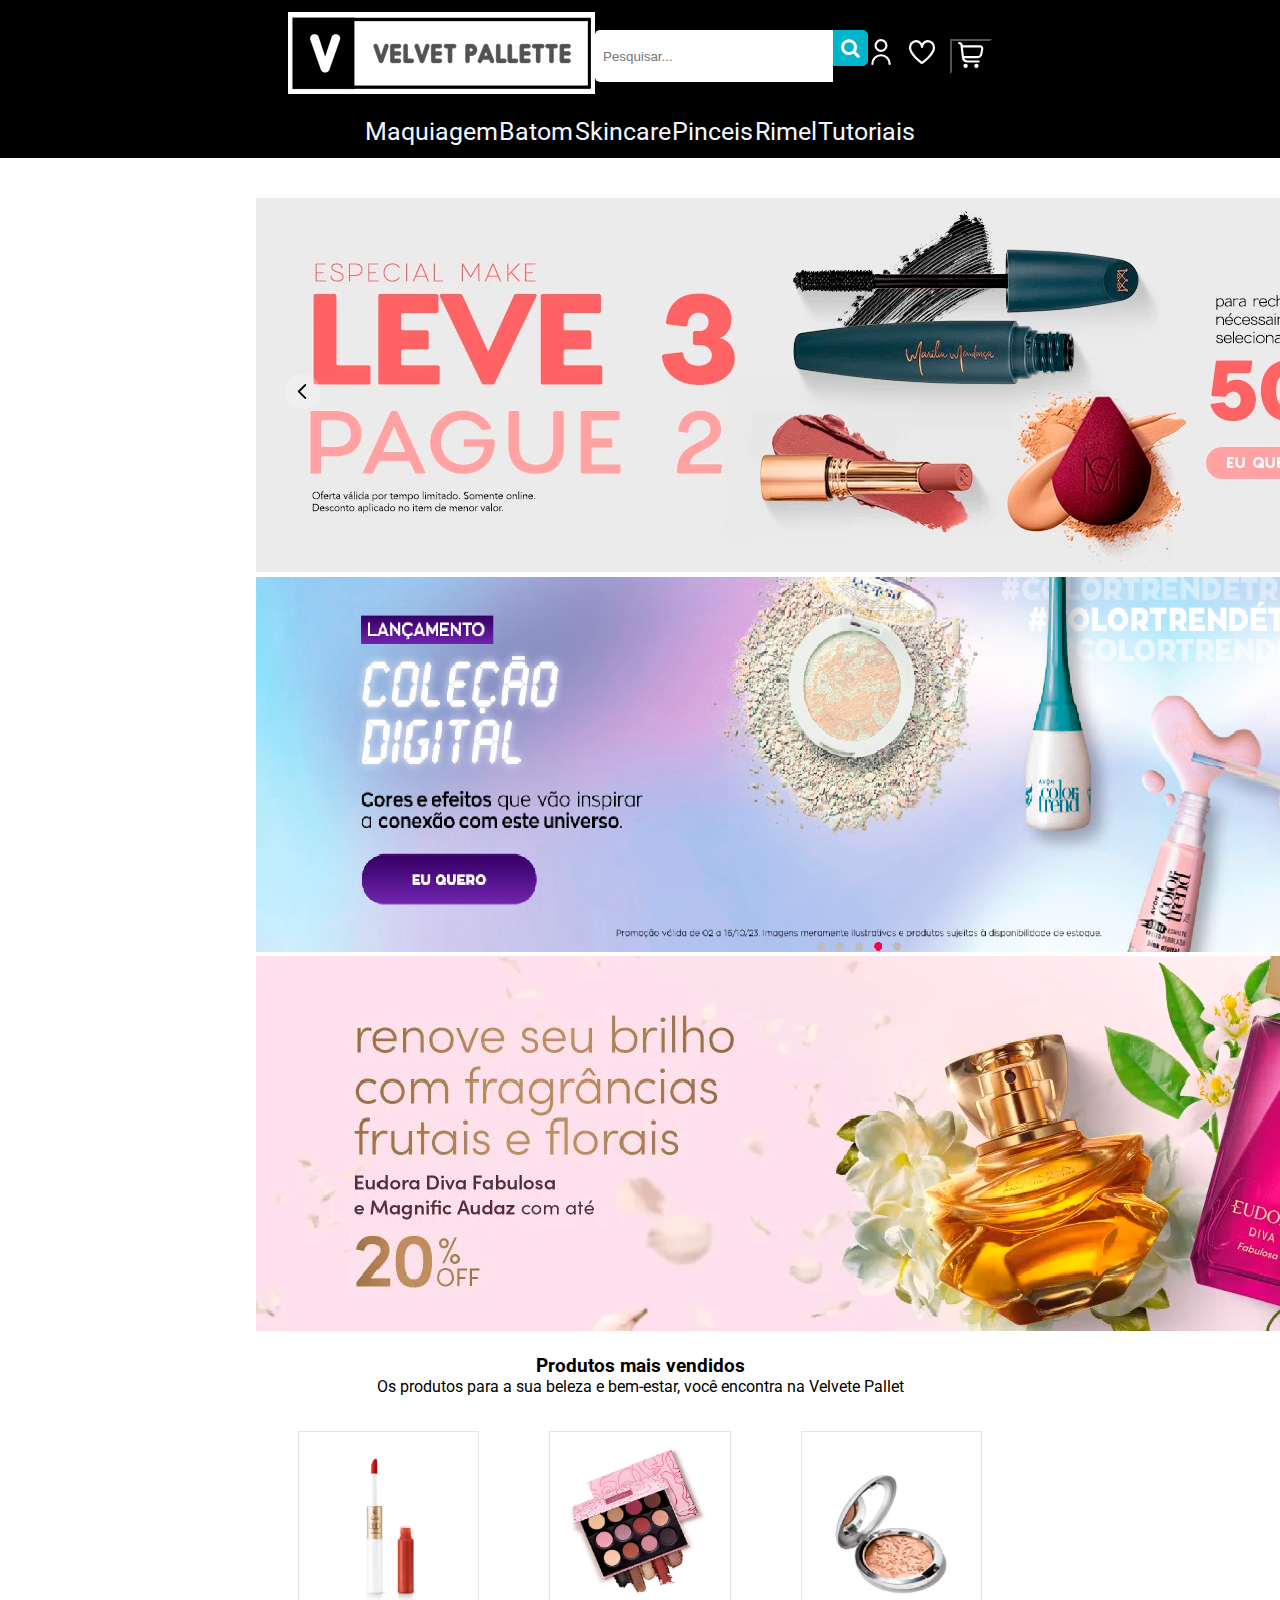
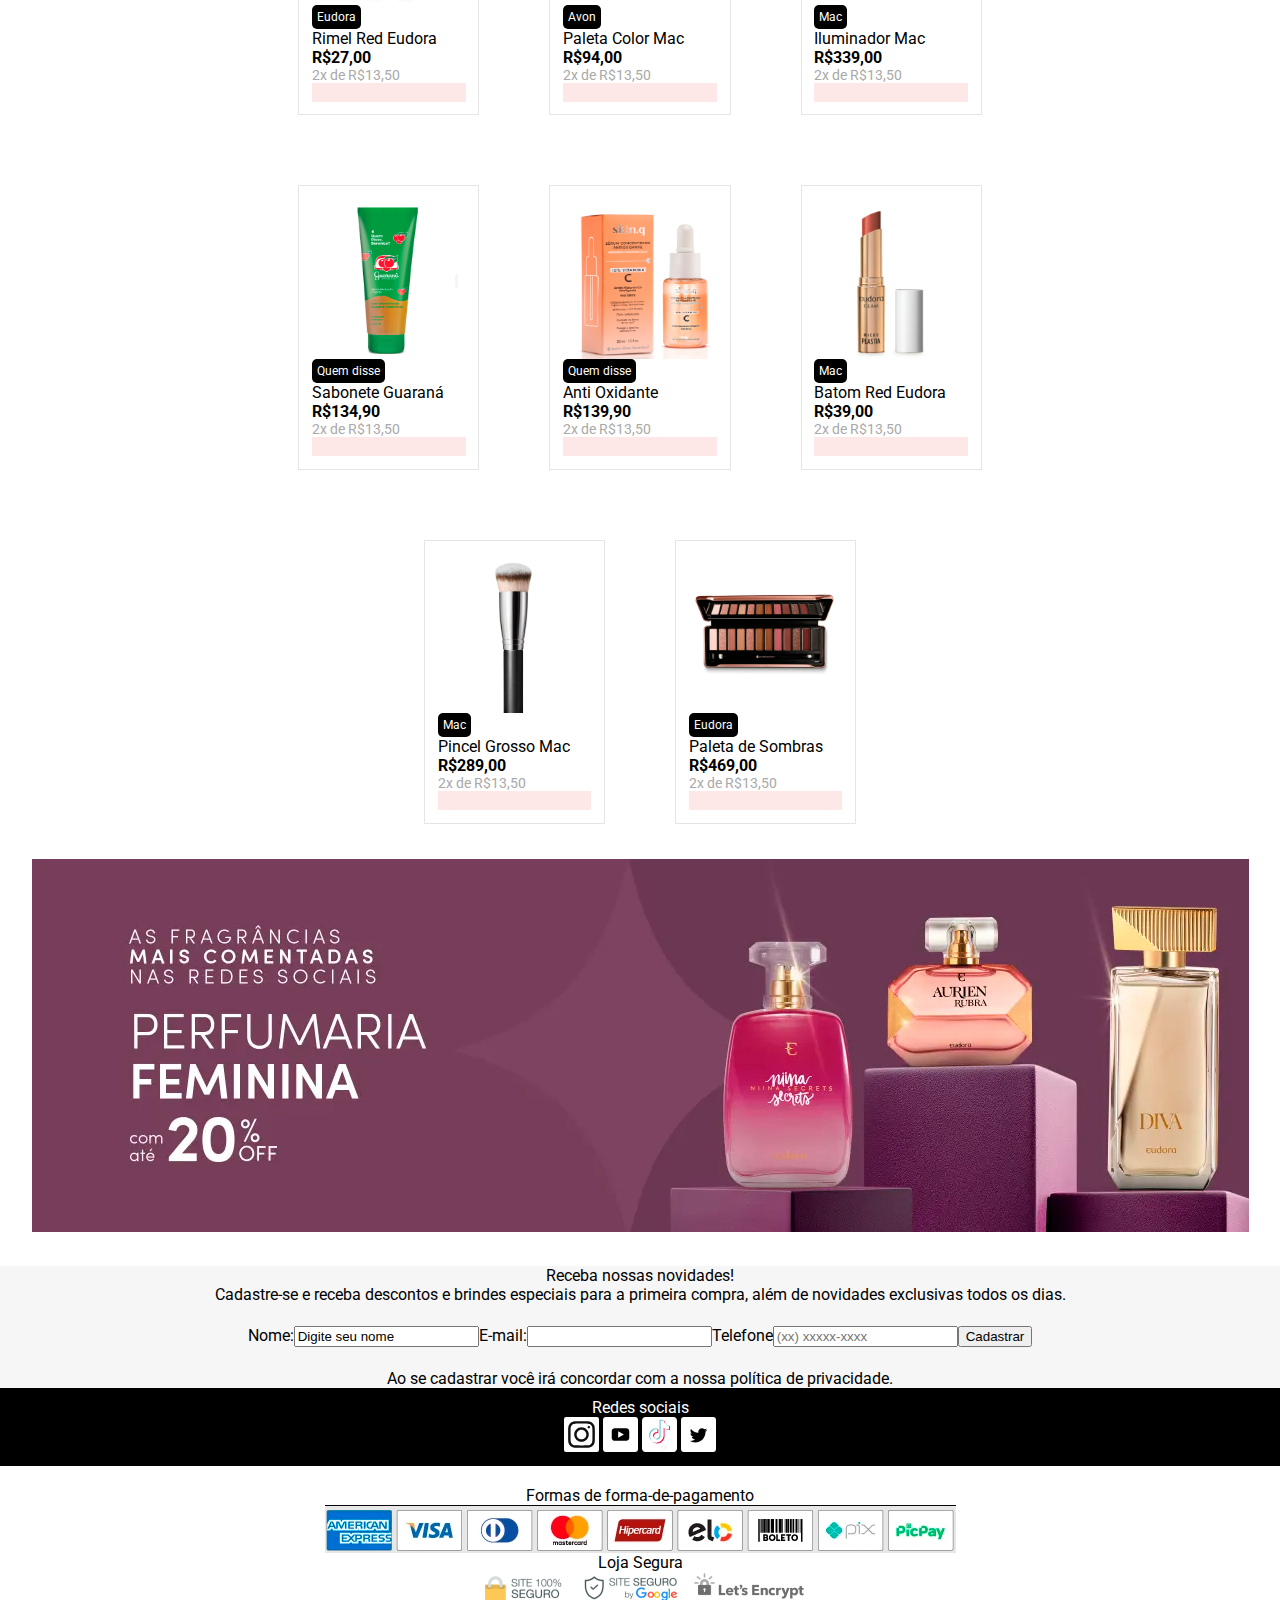
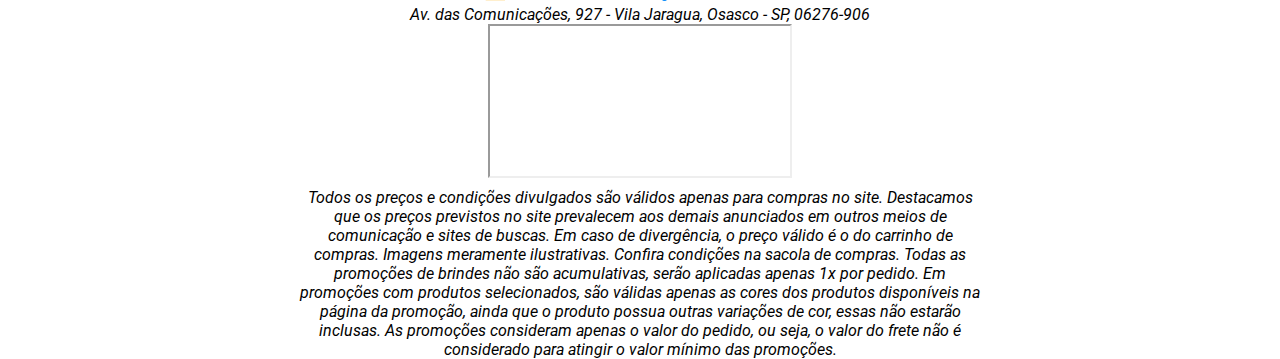
<file: index.html>
<!DOCTYPE html>
<html lang="pt-br">
<head>
    <meta charset="UTF-8">
    <meta name="viewport" content="width=device-width, initial-scale=1.0">
    <link rel="stylesheet" href="./assets/css/main.css">
    <link rel="stylesheet" href="./assets/css/design.css">
    <link rel="preconnect" href="https://fonts.googleapis.com">
    <link rel="preconnect" href="https://fonts.gstatic.com" crossorigin>
    <link href="https://fonts.googleapis.com/css2?family=Roboto:wght@100;300;500;700&display=swap" rel="stylesheet">
    <link rel="stylesheet" href="https://cdnjs.cloudflare.com/ajax/libs/font-awesome/4.7.0/css/font-awesome.min.css">
    <link href="https://cdn.jsdelivr.net/npm/bootstrap@5.0.2/dist/css/bootstrap.min.css" rel="stylesheet" integrity="sha384-EVSTQN3/azprG1Anm3QDgpJLIm9Nao0Yz1ztcQTwFspd3yD65VohhpuuCOmLASjC" crossorigin="anonymous">
    <script src="https://cdn.jsdelivr.net/npm/bootstrap@5.0.2/dist/js/bootstrap.bundle.min.js" integrity="sha384-MrcW6ZMFYlzcLA8Nl+NtUVF0sA7MsXsP1UyJoMp4YLEuNSfAP+JcXn/tWtIaxVXM" crossorigin="anonymous"></script>
    <script src="./assets/js/produtos-index.js" defer></script>
    <title>Velvet Pallete</title>
</head>
<body>
    <header class="header_section">
        <section class="menu_one">
            <a href="./index.html">
                <img src="./assets/img/logo teste 2.png" alt="">
            </a>
            <div class="header_busca">
                <div class="search">
                   <input type="text" class="searchTerm" placeholder="Pesquisar...">
                   <button type="submit" class="searchButton">                    
                     <i class="fa fa-search"></i>
                  </button>
                </div>
             </div>
            <div class="icons">
              <a href="./cadastro.html">
                <div>
                  <svg xmlns="http://www.w3.org/2000/svg" fill="white" id="Outline" viewBox="0 0 24 24" width="26" height="26"><path d="M12,12A6,6,0,1,0,6,6,6.006,6.006,0,0,0,12,12ZM12,2A4,4,0,1,1,8,6,4,4,0,0,1,12,2Z"/><path d="M12,14a9.01,9.01,0,0,0-9,9,1,1,0,0,0,2,0,7,7,0,0,1,14,0,1,1,0,0,0,2,0A9.01,9.01,0,0,0,12,14Z"/></svg>
              </div>
              </a>

                
                <div>
                    <svg xmlns="http://www.w3.org/2000/svg" fill="white" viewBox="0 0 24 24" width="26" height="26"><g id="_01_align_center" data-name="01 align center"><path d="M17.5.917a6.4,6.4,0,0,0-5.5,3.3A6.4,6.4,0,0,0,6.5.917,6.8,6.8,0,0,0,0,7.967c0,6.775,10.956,14.6,11.422,14.932l.578.409.578-.409C13.044,22.569,24,14.742,24,7.967A6.8,6.8,0,0,0,17.5.917ZM12,20.846c-3.253-2.43-10-8.4-10-12.879a4.8,4.8,0,0,1,4.5-5.05A4.8,4.8,0,0,1,11,7.967h2a4.8,4.8,0,0,1,4.5-5.05A4.8,4.8,0,0,1,22,7.967C22,12.448,15.253,18.416,12,20.846Z"/></g></svg>
                </div>
                <div>
                    <button id="botao-modal" style="background-color: black;">
                      <svg xmlns="http://www.w3.org/2000/svg" fill="white" id="Outline" viewBox="0 0 24 24" width="26" height="26"><path d="M22.713,4.077A2.993,2.993,0,0,0,20.41,3H4.242L4.2,2.649A3,3,0,0,0,1.222,0H1A1,1,0,0,0,1,2h.222a1,1,0,0,1,.993.883l1.376,11.7A5,5,0,0,0,8.557,19H19a1,1,0,0,0,0-2H8.557a3,3,0,0,1-2.82-2h11.92a5,5,0,0,0,4.921-4.113l.785-4.354A2.994,2.994,0,0,0,22.713,4.077ZM21.4,6.178l-.786,4.354A3,3,0,0,1,17.657,13H5.419L4.478,5H20.41A1,1,0,0,1,21.4,6.178Z"/><circle cx="7" cy="22" r="2"/><circle cx="17" cy="22" r="2"/></svg>
                    </button>
                </div>
                
                <dialog >
                  <p></p>
                  <button>fechar</button>
                </dialog>

            </div>
        </section>
        <nav class="header_links">
            <a href="./maquiagem.html">Maquiagem</a>
            <a href="./baton.html">Batom</a>
            <a href="./gloss.html">Skincare</a>
            <a href="./pinceis.html">Pinceis</a>
            <a href="./rimel.html">Rimel</a>
            <a href="./tutoriais.html">Tutoriais</a>
        </nav>
    </header>

    <div class="banner">
      <div id="carouselExampleControls" class="carousel slide" data-ride="carousel">
      <div class="carousel-inner">
        <div class="carousel-item active">
          <img class="d-block w-100" src="./assets/img/banner carrousel_01.jpg" alt="Primeiro Slide">
        </div>
        <div class="carousel-item">
          <img class="d-block w-100" src="./assets/img/banner carrousel_02.jpg" alt="Segundo Slide">
        </div>
        <div class="carousel-item">
          <img class="d-block w-100" src="./assets/img/banner carrousel_03.jpg" alt="Terceiro Slide">
        </div>
      </div>
      <a class="carousel-control-prev" href="#carouselExampleControls" role="button" data-slide="prev">
        <span class="carousel-control-prev-icon" aria-hidden="true"></span>
        <span class="sr-only">Anterior</span>
      </a>
      <a class="carousel-control-next" href="#carouselExampleControls" role="button" data-slide="next">
        <span class="carousel-control-next-icon" aria-hidden="true"></span>
        <span class="sr-only">Próximo</span>
      </a>
    </div>
    </div>

    <section id="mais-vendidos">
      <div class="mais-vendidos">
        <h3>Produtos mais vendidos</h3>
        <p>Os produtos para a sua beleza e bem-estar, você encontra na Velvete Pallet</p>
      </div>
    </section>

    <footer>
      <div class="news-letter mais-vendidos">
        <p>Receba nossas novidades!</p>
        <p>Cadastre-se e receba descontos e brindes especiais para a primeira compra, além de novidades exclusivas todos os dias.</p>
        
        <form class="formulario" action="" method="post">
          <label for="fname">Nome:</label><br>
          <input type="text" id="fname" name="fname" value="Digite seu nome"><br>
          <label for="email">E-mail:</label>
          <input type="email" id="email" name="usuario_email" />
          <label for="telefone">Telefone</label>
          <input type="tel" id="telefone" class="input-padrao" required placeholder="(xx) xxxxx-xxxx">
          <input type="submit" value="Cadastrar">
        </form>
        <p>Ao se cadastrar você irá concordar com a nossa política de privacidade.</p>
      </div>

    <div class="social-midia">
      <p>Redes sociais</p>
      <div class="icons-socials">
        <a href="instagram.com"><img class="icons-midia" src="./assets/icons/icon-insta.svg" alt=""></a>
        <a href="youtube.com"><img class="icons-midia" src="./assets/icons/icon-youtube.svg" alt=""></a>
        <a href="tiktok.com"><img class="icons-midia" src="./assets/icons/icon-tiktok.svg" alt=""></a>
        <a href="twitter.com"><img class="icons-midia" src="./assets/icons/icon-twitter.svg" alt=""></a>
      </div>
    </div>

    <div id="forma-de-pagamento">
        <p>Formas de forma-de-pagamento</p>
        <img src="./assets/img/bandeiras-footer.jpg" alt="Formas de pagamento">
        <p>Loja Segura</p>
        <img src="./assets/img/seguro-footer.png" alt="Formas de pagamento">
    </div>    

    </footer>
  
      <script src="https://code.jquery.com/jquery-3.3.1.slim.min.js" integrity="sha384-q8i/X+965DzO0rT7abK41JStQIAqVgRVzpbzo5smXKp4YfRvH+8abtTE1Pi6jizo" crossorigin="anonymous"></script>
      <script src="https://cdnjs.cloudflare.com/ajax/libs/popper.js/1.14.3/umd/popper.min.js" integrity="sha384-ZMP7rVo3mIykV+2+9J3UJ46jBk0WLaUAdn689aCwoqbBJiSnjAK/l8WvCWPIPm49" crossorigin="anonymous"></script>
      <script src="https://stackpath.bootstrapcdn.com/bootstrap/4.1.3/js/bootstrap.min.js" integrity="sha384-ChfqqxuZUCnJSK3+MXmPNIyE6ZbWh2IMqE241rYiqJxyMiZ6OW/JmZQ5stwEULTy" crossorigin="anonymous"></script>
</body>
</html>
</file>
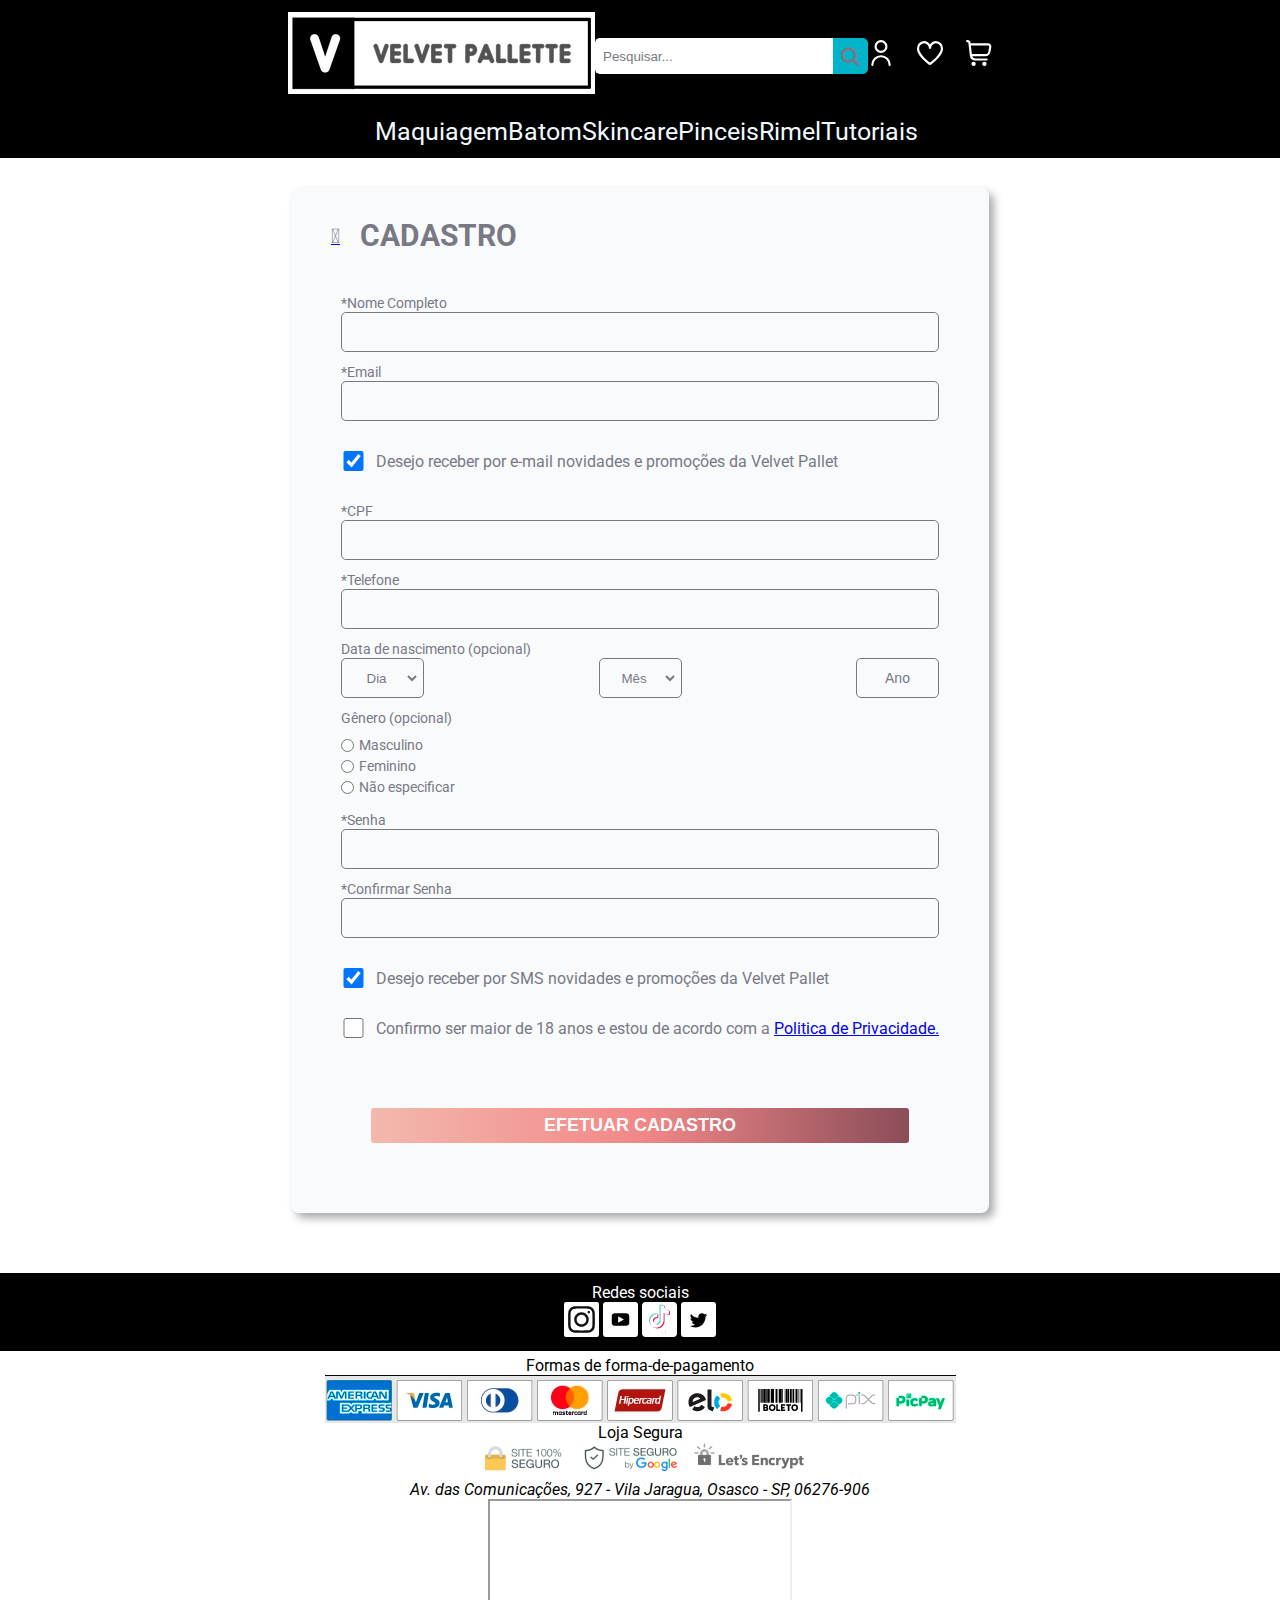
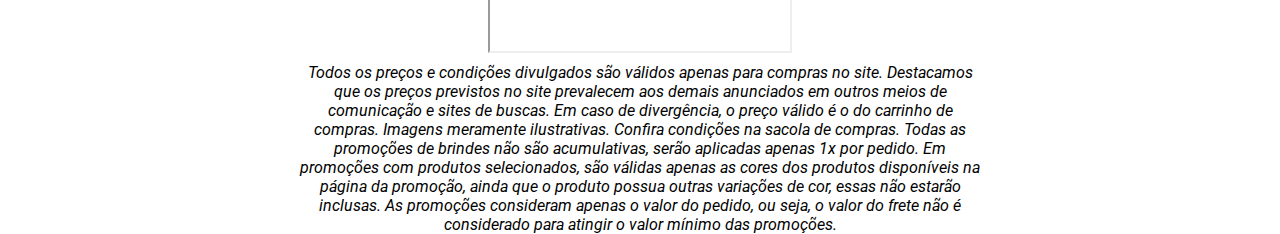
<file: cadastro.html>
<!DOCTYPE html>
<html lang="pt-br">
<head>
    <meta charset="UTF-8">
    <meta name="viewport" content="width=device-width, initial-scale=1.0">
    <link rel="stylesheet" href="./assets/css/main.css">
    <link rel="stylesheet" href="./assets/css/design.css">
    <link rel="stylesheet" href="https://cdnjs.cloudflare.com/ajax/libs/font-awesome/6.4.2/css/all.min.css"
        integrity="sha512-z3gLpd7yknf1YoNbCzqRKc4qyor8gaKU1qmn+CShxbuBusANI9QpRohGBreCFkKxLhei6S9CQXFEbbKuqLg0DA=="
        crossorigin="anonymous" referrerpolicy="no-referrer" />
    <link rel="preconnect" href="https://fonts.googleapis.com">
    <link rel="preconnect" href="https://fonts.gstatic.com" crossorigin>
    <link href="https://fonts.googleapis.com/css2?family=Roboto:wght@100;300;500;700&display=swap" rel="stylesheet">
    <link rel="stylesheet" href="https://cdnjs.cloudflare.com/ajax/libs/font-awesome/4.7.0/css/font-awesome.min.css">
    <link rel="stylesheet" href="assets/css/cadastro.css">
    <script src="./assets/js/cadastro.js" defer></script>
    <title>Velvet Pallette:: Cadastro</title>
</head>

<body>
    <header class="header_section">
        <section class="menu_one">
            <a href="./index.html">
                <img src="./assets/img/logo teste 2.png" alt="">
            </a>
            <div class="header_busca">
                <div class="search">
                   <input type="text" class="searchTerm" placeholder="Pesquisar...">
                   <button type="submit" class="searchButton">                    
                     <i class="fa fa-search"></i>
                  </button>
                </div>
             </div>
            <div class="icons">
                <div>
                    <svg xmlns="http://www.w3.org/2000/svg" fill="white" id="Outline" viewBox="0 0 24 24" width="26" height="26"><path d="M12,12A6,6,0,1,0,6,6,6.006,6.006,0,0,0,12,12ZM12,2A4,4,0,1,1,8,6,4,4,0,0,1,12,2Z"/><path d="M12,14a9.01,9.01,0,0,0-9,9,1,1,0,0,0,2,0,7,7,0,0,1,14,0,1,1,0,0,0,2,0A9.01,9.01,0,0,0,12,14Z"/></svg>
                </div>
                <div>
                    <svg xmlns="http://www.w3.org/2000/svg" fill="white" viewBox="0 0 24 24" width="26" height="26"><g id="_01_align_center" data-name="01 align center"><path d="M17.5.917a6.4,6.4,0,0,0-5.5,3.3A6.4,6.4,0,0,0,6.5.917,6.8,6.8,0,0,0,0,7.967c0,6.775,10.956,14.6,11.422,14.932l.578.409.578-.409C13.044,22.569,24,14.742,24,7.967A6.8,6.8,0,0,0,17.5.917ZM12,20.846c-3.253-2.43-10-8.4-10-12.879a4.8,4.8,0,0,1,4.5-5.05A4.8,4.8,0,0,1,11,7.967h2a4.8,4.8,0,0,1,4.5-5.05A4.8,4.8,0,0,1,22,7.967C22,12.448,15.253,18.416,12,20.846Z"/></g></svg>
                </div>
                <div>
                    <svg xmlns="http://www.w3.org/2000/svg" fill="white" id="Outline" viewBox="0 0 24 24" width="26" height="26"><path d="M22.713,4.077A2.993,2.993,0,0,0,20.41,3H4.242L4.2,2.649A3,3,0,0,0,1.222,0H1A1,1,0,0,0,1,2h.222a1,1,0,0,1,.993.883l1.376,11.7A5,5,0,0,0,8.557,19H19a1,1,0,0,0,0-2H8.557a3,3,0,0,1-2.82-2h11.92a5,5,0,0,0,4.921-4.113l.785-4.354A2.994,2.994,0,0,0,22.713,4.077ZM21.4,6.178l-.786,4.354A3,3,0,0,1,17.657,13H5.419L4.478,5H20.41A1,1,0,0,1,21.4,6.178Z"/><circle cx="7" cy="22" r="2"/><circle cx="17" cy="22" r="2"/></svg>
                </div>
            </div>
        </section>
        <nav class="header_links">
            <a href="./maquiagem.html">Maquiagem</a>
            <a href="./baton.html">Batom</a>
            <a href="./gloss.html">Skincare</a>
            <a href="./pinceis.html">Pinceis</a>
            <a href="./rimel.html">Rimel</a>
            <a href="./tutoriais.html">Tutoriais</a>
        </nav>
    </header>
    <main id="main">
        <form id="cadastro-form">
            <div id="form-header">
                <a href="login.html"><i id="voltar" class="fa-solid fa-chevron-left"></i></a>
                <h1>CADASTRO</h1>
            </div>
            <div id="inputs">
                <div class="input-box">
                    <label for="name">*Nome Completo
                        <div class="input-field">
                            <input type="text" id="name" name="name">
                        </div>
                        <p id="name-helper"class="helper-text">Mensagem de ajuda</p>
                    </label>
                </div>
                
                <div class="input-box">
                    <label for="email">*Email
                        <div class="input-field">
                            <input type="email" id="email" name="email">
                        </div>
                        <p id="email-helper"class="helper-text">Mensagem de ajuda</p>
                    </label>
                </div>
                <div class="input-box">
                    <div class="input-checkbox">
                        <input type="checkbox" id="autoriza-email" name="autoriza-email" checked>
                        <p>Desejo receber por e-mail novidades e promoções da Velvet Pallet
                        </p>
                    </div>
                </div>
                <div class="input-box">
                    <label for="cpf">*CPF
                        <div class="input-field">
                            <input type="text" id="cpf" name="cpf">
                        </div>
                        <p id="cpf-helper"class="helper-text">Mensagem de ajuda</p>
                    </label>
                </div>
                <div class="input-box">
                    <label for="telefone">*Telefone
                        <div class="input-field">
                            <input type="tel" id="tel" name="telefone">
                        </div>
                    </label>
                </div>
                <div class="input-box">
                    <label for="Date">Data de nascimento (opcional)</label>
                    <div class="data">
                        <div class="input-field">
                            <select name="dia" id="idia">
                                <option label="Dia" value selected></option>
                                <option value="">01</option>
                                <option value="">02</option>
                                <option value="">03</option>
                                <option value="">04</option>
                                <option value="">05</option>
                                <option value="">06</option>
                                <option value="">07</option>
                                <option value="">08</option>
                                <option value="">09</option>
                                <option value="">10</option>
                                <option value="">11</option>
                                <option value="">12</option>
                                <option value="">13</option>
                                <option value="">14</option>
                                <option value="">15</option>
                                <option value="">16</option>
                                <option value="">17</option>
                                <option value="">18</option>
                                <option value="">19</option>
                                <option value="">20</option>
                                <option value="">21</option>
                                <option value="">22</option>
                                <option value="">23</option>
                                <option value="">24</option>
                                <option value="">25</option>
                                <option value="">26</option>
                                <option value="">27</option>
                                <option value="">28</option>
                                <option value="">29</option>
                                <option value="">30</option>
                                <option value="">31</option>
                            </select>
                        </div>
                        <div class="input-field">
                            <select name="mes" id="imes">
                                <option label="Mês" value selected>MÊS</option>
                                <option value="">Janeiro</option>
                                <option value="">Fevereiro</option>
                                <option value="">Março</option>
                                <option value="">Abril</option>
                                <option value="">Maio</option>
                                <option value="">Junho</option>
                                <option value="">Julho</option>
                                <option value="">Agosto</option>
                                <option value="">Setembro</option>
                                <option value="">Outubro</option>
                                <option value="">Novembro</option>
                                <option value="">Dezembro</option>
                            </select>
                        </div>
                        <div class="input-field">
                            <input class="ano" type="text" name="ano" id="iano" placeholder="Ano" value>
                        </div>
                    </div>
                </div>
                <div class="input-box">
                    <label for="genero">Gênero (opcional)</label><i class="fa-solid fa-circle-info"></i>
                    <div class="radio">
                        <span><input type="radio" name="sexo" id="mas"><label for="mas">Masculino</label></span>
                        <span><input type="radio" name="sexo" id="fem"><label for="fem">Feminino</label></span>
                        <span><input type="radio" name="sexo" id="no"><label for="no">Não especificar</label></span>
                    </div>
                </div>
                <div class="input-box">
                    <label for="senha">*Senha
                        <div class="input-field">
                            <input type="password" id="senha" name="senha">
                        </div>
                        <p id="senha-helper"class="helper-text">Mensagem de ajuda</p>
                    </label>
                </div>
                <div class="input-box">
                    <label for="confirmar-senha">*Confirmar Senha
                        <div class="input-field">
                            <input type="password" id="confirmar-senha" name="confirmar-senha">
                        </div>
                        <p id="confirmar-senha-helper"class="helper-text">Mensagem de ajuda</p>
                    </label>
                </div>
                <div class="input-box">
                    <div class="input-checkbox">
                        <input type="checkbox" id="autoriza-sms" name="autoriza-sms" checked>
                        <p>Desejo receber por SMS novidades e promoções da Velvet Pallet
                        </p>
                    </div>
                </div>
                <div class="input-box">
                    <div class="input-checkbox">
                        <input type="checkbox" id="maioridade" name="maioridade">
                        <p>Confirmo ser maior de 18 anos e estou de acordo com a <a href="#">Politica de Privacidade.</a>
                        </p>
                    </div>
                </div>
                <div class="btn">
                    <button type="submit" id="cadastrar">EFETUAR CADASTRO</button>
                </div>

            </div>
        </form>
    </main>
    <footer>
        
  
      <div class="social-midia">
        <p>Redes sociais</p>
        <div class="icons-socials">
          <a href="instagram.com"><img class="icons-midia" src="./assets/icons/icon-insta.svg" alt=""></a>
          <a href="youtube.com"><img class="icons-midia" src="./assets/icons/icon-youtube.svg" alt=""></a>
          <a href="tiktok.com"><img class="icons-midia" src="./assets/icons/icon-tiktok.svg" alt=""></a>
          <a href="twitter.com"><img class="icons-midia" src="./assets/icons/icon-twitter.svg" alt=""></a>
        </div>
      </div>
  
      <div id="forma-de-pagamento">
          <p>Formas de forma-de-pagamento</p>
          <img src="./assets/img/bandeiras-footer.jpg" alt="Formas de pagamento">
          <p>Loja Segura</p>
          <img src="./assets/img/seguro-footer.png" alt="Formas de pagamento">
      </div>    
  
      </footer>
    
        <script src="https://code.jquery.com/jquery-3.3.1.slim.min.js" integrity="sha384-q8i/X+965DzO0rT7abK41JStQIAqVgRVzpbzo5smXKp4YfRvH+8abtTE1Pi6jizo" crossorigin="anonymous"></script>
        <script src="https://cdnjs.cloudflare.com/ajax/libs/popper.js/1.14.3/umd/popper.min.js" integrity="sha384-ZMP7rVo3mIykV+2+9J3UJ46jBk0WLaUAdn689aCwoqbBJiSnjAK/l8WvCWPIPm49" crossorigin="anonymous"></script>
        <script src="https://stackpath.bootstrapcdn.com/bootstrap/4.1.3/js/bootstrap.min.js" integrity="sha384-ChfqqxuZUCnJSK3+MXmPNIyE6ZbWh2IMqE241rYiqJxyMiZ6OW/JmZQ5stwEULTy" crossorigin="anonymous"></script>
  </body>



</html>
</file>
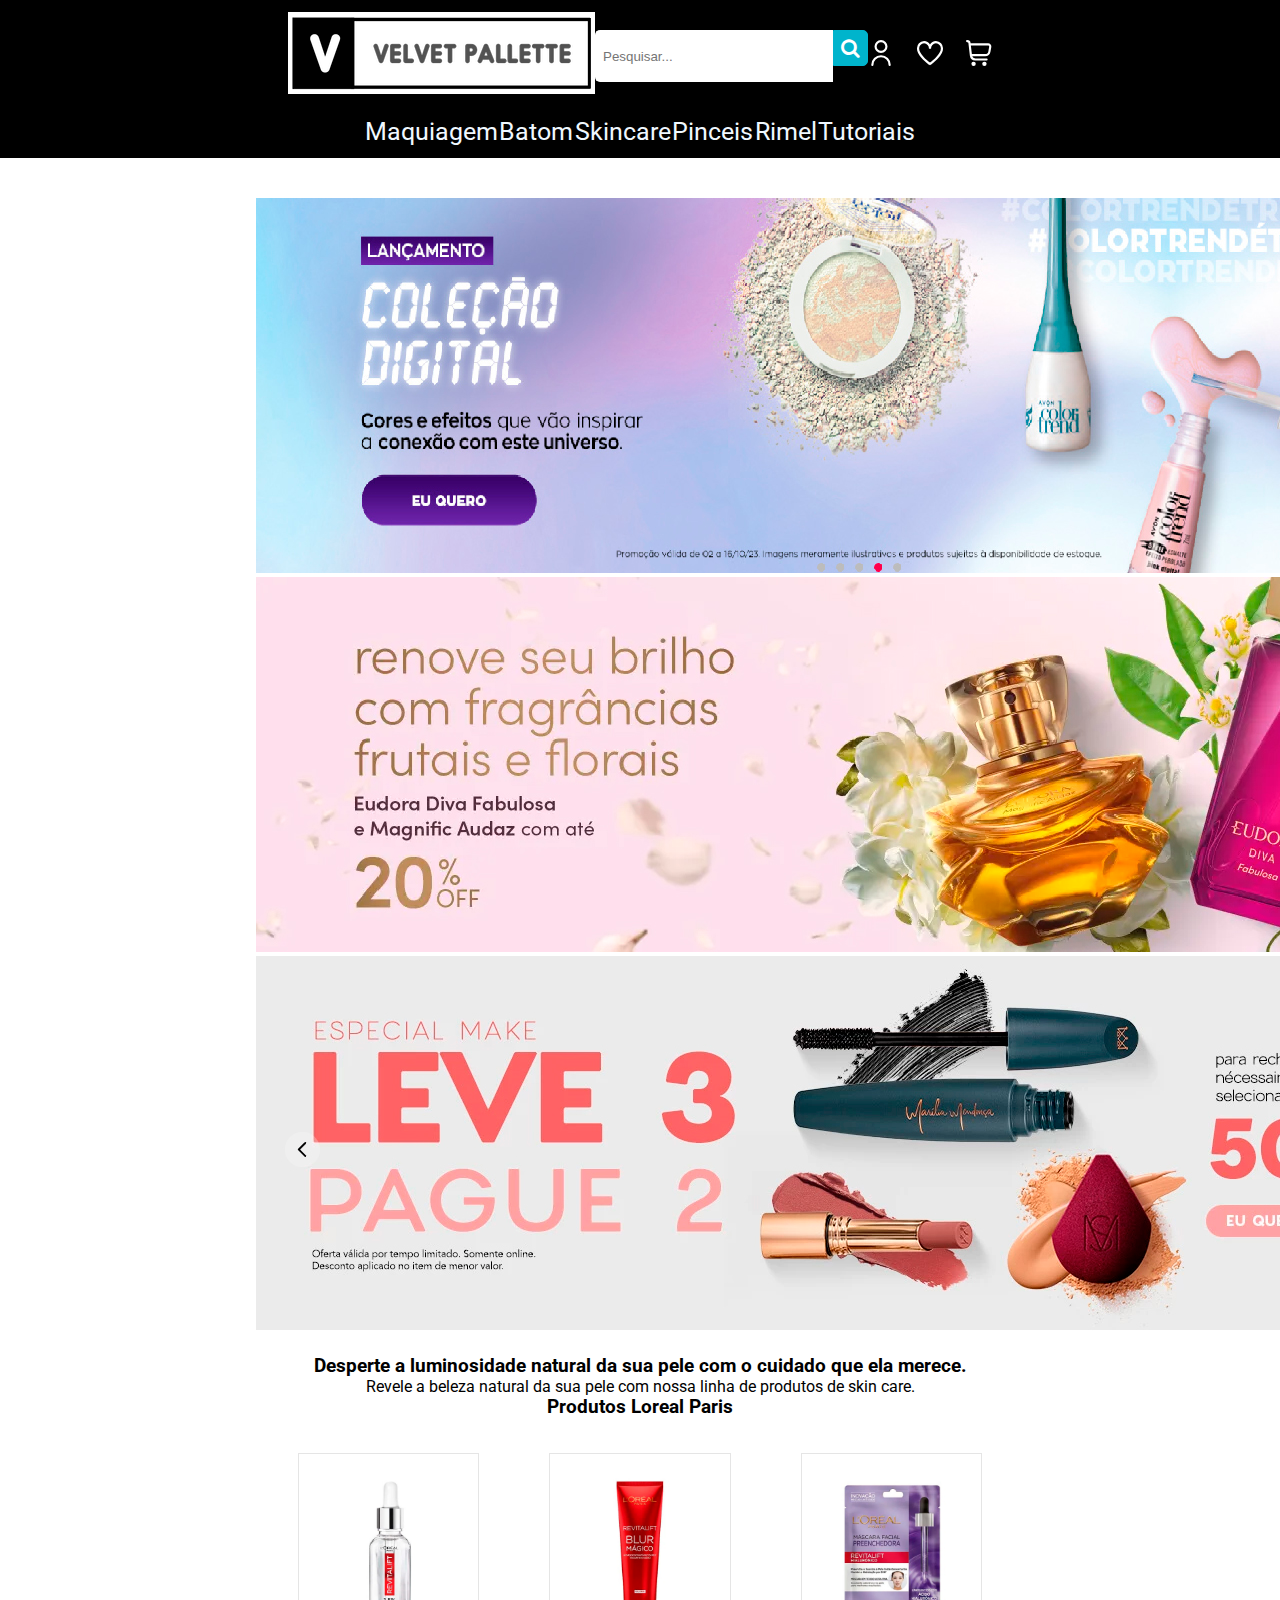
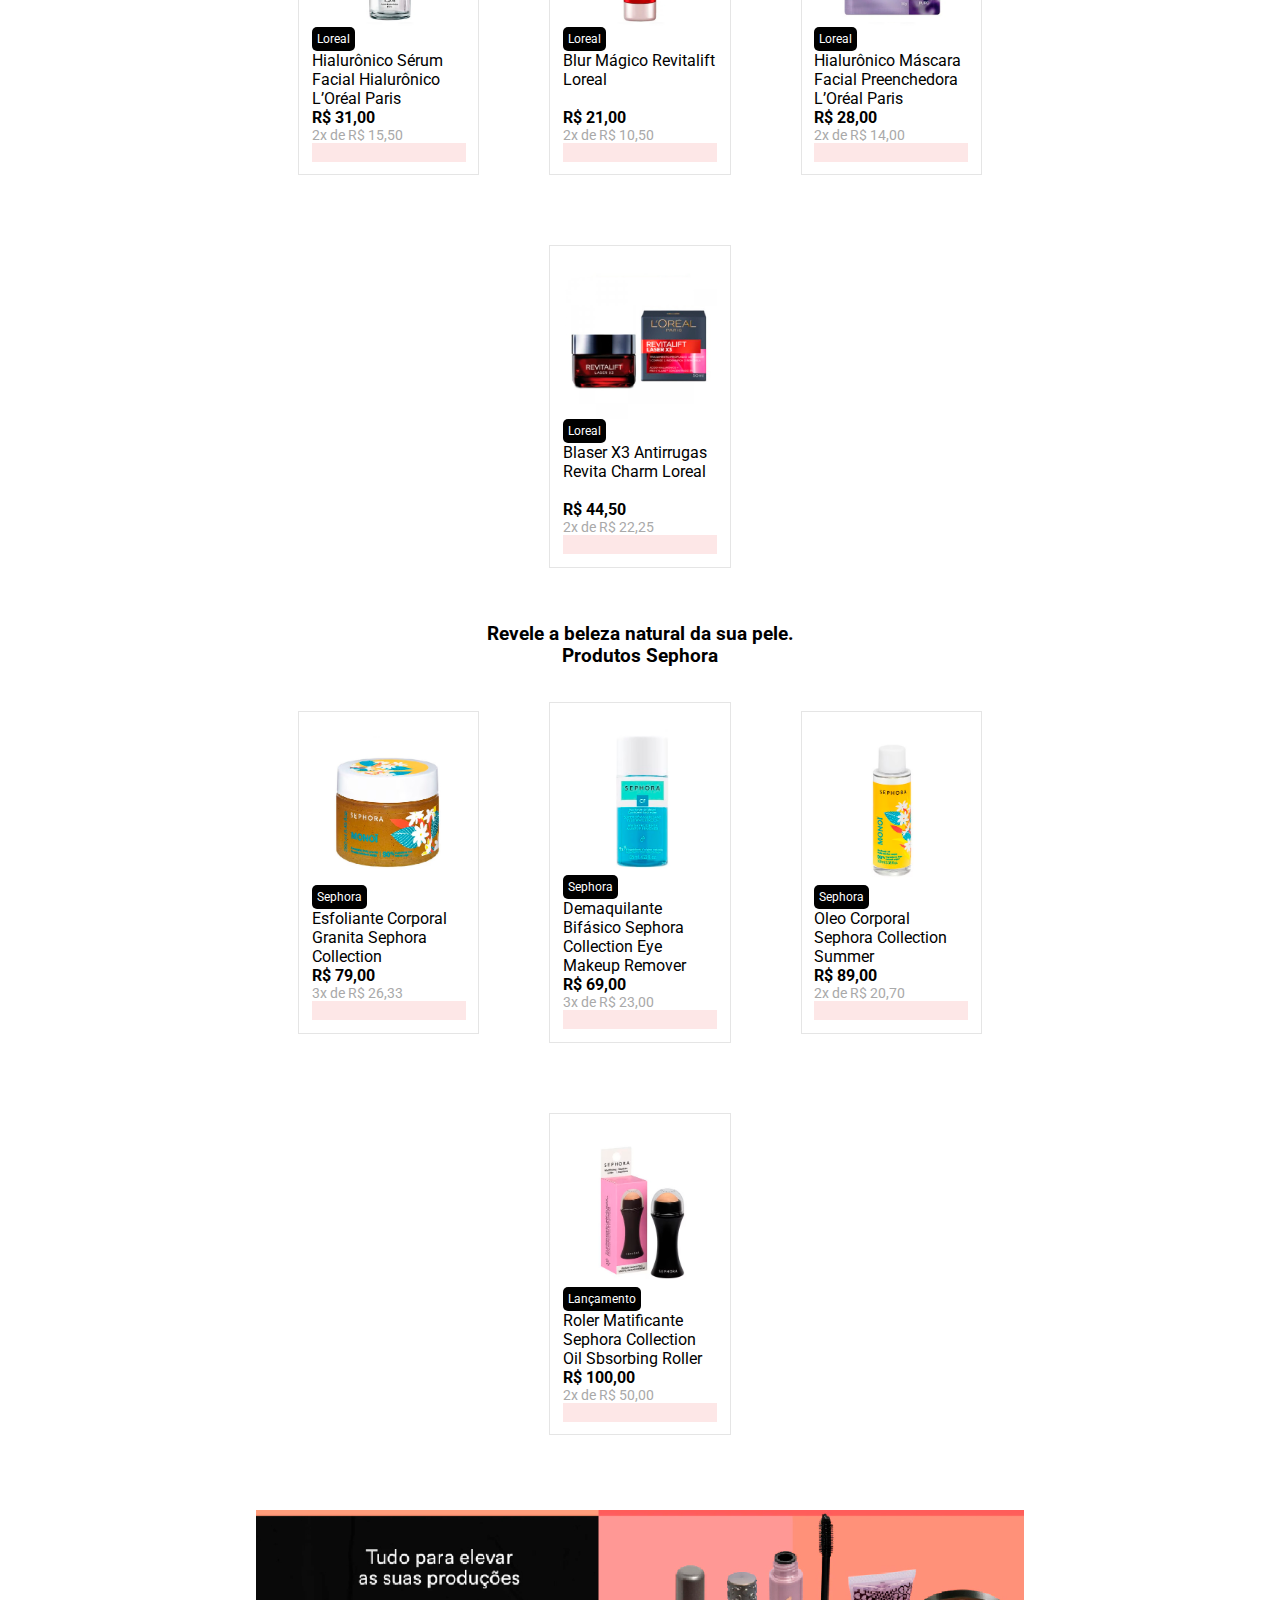
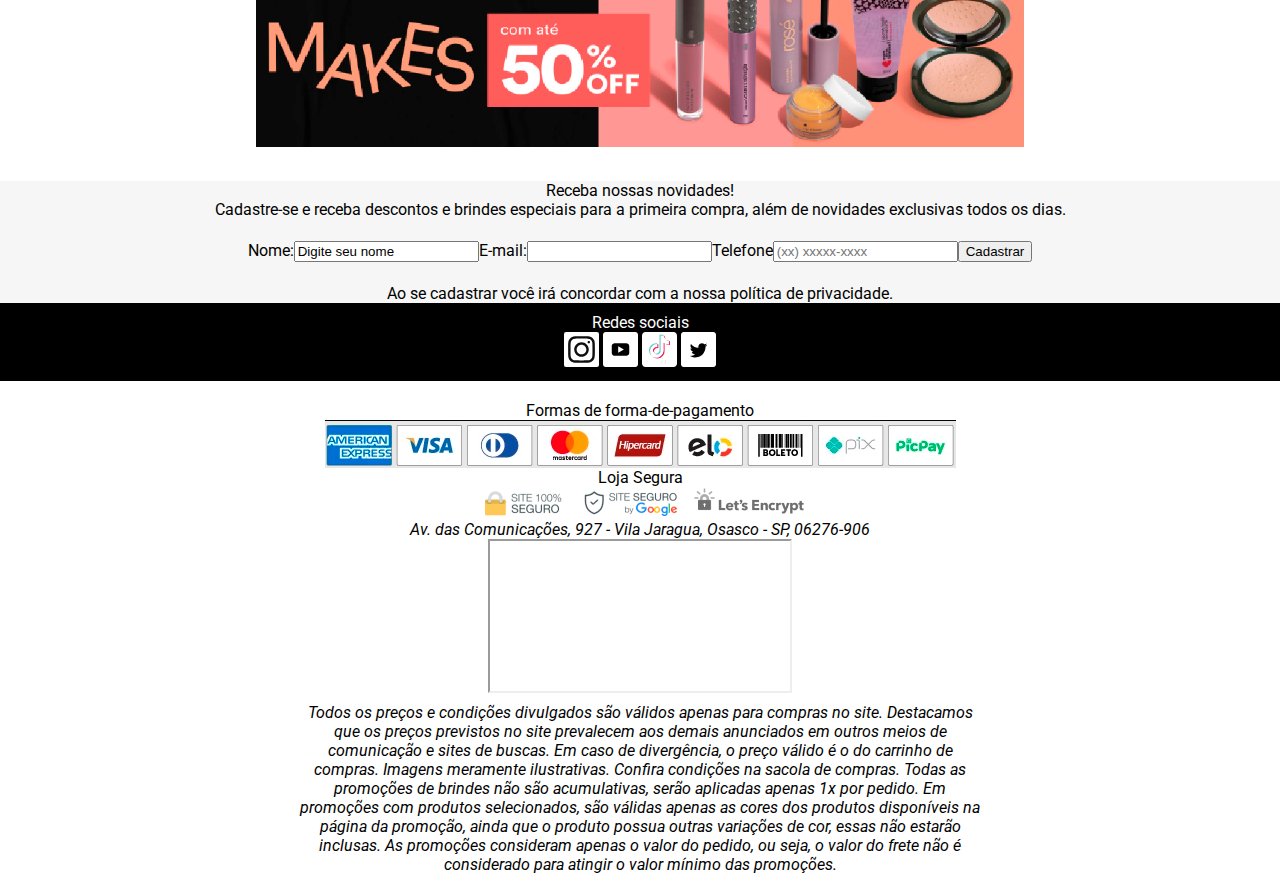
<file: gloss.html>
<!DOCTYPE html>
<html lang="pt-br">
<head>
    <meta charset="UTF-8">
    <meta name="viewport" content="width=device-width, initial-scale=1.0">
    <link rel="stylesheet" href="./assets/css/main.css">
    <link rel="stylesheet" href="./assets/css/design.css">
    <link rel="preconnect" href="https://fonts.googleapis.com">
    <link rel="preconnect" href="https://fonts.gstatic.com" crossorigin>
    <link href="https://fonts.googleapis.com/css2?family=Roboto:wght@100;300;500;700&display=swap" rel="stylesheet">
    <link rel="stylesheet" href="https://cdnjs.cloudflare.com/ajax/libs/font-awesome/4.7.0/css/font-awesome.min.css">
    <link href="https://cdn.jsdelivr.net/npm/bootstrap@5.0.2/dist/css/bootstrap.min.css" rel="stylesheet" integrity="sha384-EVSTQN3/azprG1Anm3QDgpJLIm9Nao0Yz1ztcQTwFspd3yD65VohhpuuCOmLASjC" crossorigin="anonymous">
    <script src="https://cdn.jsdelivr.net/npm/bootstrap@5.0.2/dist/js/bootstrap.bundle.min.js" integrity="sha384-MrcW6ZMFYlzcLA8Nl+NtUVF0sA7MsXsP1UyJoMp4YLEuNSfAP+JcXn/tWtIaxVXM" crossorigin="anonymous"></script>
    <script src="./assets/js/produtos-skincare.js" defer></script>
    <title>Skincare - Velvete Pallet</title>
</head>
<body>
    <header class="header_section">
        <section class="menu_one">
          <a href="./index.html">
            <img src="./assets/img/logo teste 2.png" alt="">
          </a>
            <div class="header_busca">
                <div class="search">
                   <input type="text" class="searchTerm" placeholder="Pesquisar...">
                   <button type="submit" class="searchButton">                    
                     <i class="fa fa-search"></i>
                  </button>
                </div>
             </div>
            <div class="icons">
              <a href="./cadastro.html">
                <div>
                  <svg xmlns="http://www.w3.org/2000/svg" fill="white" id="Outline" viewBox="0 0 24 24" width="26" height="26"><path d="M12,12A6,6,0,1,0,6,6,6.006,6.006,0,0,0,12,12ZM12,2A4,4,0,1,1,8,6,4,4,0,0,1,12,2Z"/><path d="M12,14a9.01,9.01,0,0,0-9,9,1,1,0,0,0,2,0,7,7,0,0,1,14,0,1,1,0,0,0,2,0A9.01,9.01,0,0,0,12,14Z"/></svg>
              </div>
              </a>
                <div>
                    <svg xmlns="http://www.w3.org/2000/svg" fill="white" viewBox="0 0 24 24" width="26" height="26"><g id="_01_align_center" data-name="01 align center"><path d="M17.5.917a6.4,6.4,0,0,0-5.5,3.3A6.4,6.4,0,0,0,6.5.917,6.8,6.8,0,0,0,0,7.967c0,6.775,10.956,14.6,11.422,14.932l.578.409.578-.409C13.044,22.569,24,14.742,24,7.967A6.8,6.8,0,0,0,17.5.917ZM12,20.846c-3.253-2.43-10-8.4-10-12.879a4.8,4.8,0,0,1,4.5-5.05A4.8,4.8,0,0,1,11,7.967h2a4.8,4.8,0,0,1,4.5-5.05A4.8,4.8,0,0,1,22,7.967C22,12.448,15.253,18.416,12,20.846Z"/></g></svg>
                </div>
                <div>
                    <svg xmlns="http://www.w3.org/2000/svg" fill="white" id="Outline" viewBox="0 0 24 24" width="26" height="26"><path d="M22.713,4.077A2.993,2.993,0,0,0,20.41,3H4.242L4.2,2.649A3,3,0,0,0,1.222,0H1A1,1,0,0,0,1,2h.222a1,1,0,0,1,.993.883l1.376,11.7A5,5,0,0,0,8.557,19H19a1,1,0,0,0,0-2H8.557a3,3,0,0,1-2.82-2h11.92a5,5,0,0,0,4.921-4.113l.785-4.354A2.994,2.994,0,0,0,22.713,4.077ZM21.4,6.178l-.786,4.354A3,3,0,0,1,17.657,13H5.419L4.478,5H20.41A1,1,0,0,1,21.4,6.178Z"/><circle cx="7" cy="22" r="2"/><circle cx="17" cy="22" r="2"/></svg>
                </div>
            </div>
        </section>
        <nav class="header_links">
          <a href="./maquiagem.html">Maquiagem</a>
          <a href="./baton.html">Batom</a>
          <a href="./gloss.html">Skincare</a>
          <a href="./pinceis.html">Pinceis</a>
          <a href="./rimel.html">Rimel</a>
          <a href="./tutoriais.html">Tutoriais</a>
      </nav>
    </header>

    <div class="banner">
      <div id="carouselExampleControls" class="carousel slide" data-ride="carousel">
      <div class="carousel-inner">
        <div class="carousel-item active">
          <img class="d-block w-100" src="./assets/img/banner carrousel_02.jpg" alt="Primeiro Slide">
        </div>
        <div class="carousel-item">
          <img class="d-block w-100" src="./assets/img/banner carrousel_03.jpg" alt="Segundo Slide">
        </div>
        <div class="carousel-item">
          <img class="d-block w-100" src="./assets/img/banner carrousel_01.jpg" alt="Terceiro Slide">
        </div>
      </div>
      <a class="carousel-control-prev" href="#carouselExampleControls" role="button" data-slide="prev">
        <span class="carousel-control-prev-icon" aria-hidden="true"></span>
        <span class="sr-only">Anterior</span>
      </a>
      <a class="carousel-control-next" href="#carouselExampleControls" role="button" data-slide="next">
        <span class="carousel-control-next-icon" aria-hidden="true"></span>
        <span class="sr-only">Próximo</span>
      </a>
    </div>
    </div>

    <section>
      <div class="mais-vendidos">
        <h3>Desperte a luminosidade natural da sua pele com o cuidado que ela merece.</h3>
        <p>Revele a beleza natural da sua pele com nossa linha de produtos de skin care.</p>
        <h3>Produtos Loreal Paris</h3>
      </div>
       
      <div class="produtos">

        <div class="produto-block">
          <img src="./assets/img-skincare/Hialurônico-L’Oréal Paris.jpg" alt="">
          <span class="produto-lançamento">Loreal</span>
          <span>Hialurônico Sérum Facial Hialurônico L’Oréal Paris</span>
          <span class="produto-preço">R$ 31,00</span>
          <span class="produto-parcela">2x de R$ 15,50</span>
          <div class="btn btn-three">
            <span>COMPRAR AGORA</span>
          </div>
        </div>

        <div class="produto-block">
          <img src="./assets/img-skincare/Primer Blur Mágico-L'Oréal.jpg" alt="">
          <span class="produto-lançamento">Loreal</span>
          <span>Blur Mágico Revitalift Loreal</span><br>
          <span class="produto-preço">R$ 21,00</span>
          <span class="produto-parcela">2x de R$ 10,50</span>
          <div class="btn btn-three">
            <span>COMPRAR AGORA</span>
          </div>
        </div>
          
        <div class="produto-block">
          <img src="./assets/img-skincare/Máscara Facial em Tecido Anti-idade L'Oréal.jpg" alt="">
          <span class="produto-lançamento">Loreal</span>
          <span>Hialurônico Máscara Facial Preenchedora L’Oréal Paris</span>
          <span class="produto-preço">R$ 28,00</span>
          <span class="produto-parcela">2x de R$ 14,00</span>
          <div class="btn btn-three">
            <span>COMPRAR AGORA</span>
          </div>
        </div>
          
        <div class="produto-block">
          <img src="./assets/img-skincare/revitalift laser x3 diurno-Loreal.jpg" alt="">
          <span class="produto-lançamento">Loreal</span>
          <span>Blaser X3 Antirrugas Revita Charm Loreal</span><br>
          <span class="produto-preço">R$ 44,50</span>
          <span class="produto-parcela">2x de R$ 22,25</span>
          <div class="btn btn-three">
            <span>COMPRAR AGORA</span>
          </div>
        </div>        
      </div>      

    </section>
    <section>
      <div class="mais-vendidos">
        <h3>Revele a beleza natural da sua pele.</h3>
        <p></p>
        <h3>Produtos Sephora</h3>
      </div>
      <div class="produtos">

        <div class="produto-block">
          <img src="./assets/img-skincare/ESFOLIANTE CORPORAL GRANITA SEPHORA COLLECTION.jpg" alt="">
          <span class="produto-lançamento">Sephora</span>
          <span>Esfoliante Corporal Granita Sephora Collection</span>
          <span class="produto-preço">R$ 79,00</span>
          <span class="produto-parcela">3x de R$ 26,33</span>
          <div class="btn btn-three">
            <span>COMPRAR AGORA</span>
          </div>
        </div>

        <div class="produto-block">
          <img src="./assets/img-skincare/DEMAQUILANTE BIFÁSICO SEPHORA.jpg" alt="">
          <span class="produto-lançamento">Sephora</span>
          <span>Demaquilante Bifásico Sephora Collection Eye Makeup Remover</span>
          <span class="produto-preço">R$ 69,00</span>
          <span class="produto-parcela">3x de R$ 23,00</span>
          <div class="btn btn-three">
            <span>COMPRAR AGORA</span>
          </div>
        </div>
          
        <div class="produto-block">
          <img src="./assets/img-skincare/ÓLEO CORPORAL SEPHORA COLLECTION.jpg" alt="">
          <span class="produto-lançamento">Sephora</span>
          <span>Oleo Corporal Sephora Collection Summer</span>
          <span class="produto-preço">R$ 89,00</span>
          <span class="produto-parcela">2x de R$ 20,70</span>
          <div class="btn btn-three">
            <span>COMPRAR AGORA</span>
          </div>
        </div>
          
        <div class="produto-block">
          <img src="./assets/img-skincare/ROLER MATIFICANTE SEPHORA.jpg" alt="">
          <span class="produto-lançamento">Lançamento</span>
          <span>Roler Matificante Sephora Collection Oil Sbsorbing Roller</span>
          <span class="produto-preço">R$ 100,00</span>
          <span class="produto-parcela">2x de R$ 50,00</span>
          <div class="btn btn-three">
            <span>COMPRAR AGORA</span>
          </div>
        </div>        
      </div>

      <div class="banner-mid">
        <img id="midpage" src="./assets/img/banner-mid-page4.jpg" alt="">
      </div>

    </section>

    <footer>
      <div class="news-letter mais-vendidos">
        <p>Receba nossas novidades!</p>
        <p>Cadastre-se e receba descontos e brindes especiais para a primeira compra, além de novidades exclusivas todos os dias.</p>
        
        <form class="formulario" action="" method="post">
          <label for="fname">Nome:</label><br>
          <input type="text" id="fname" name="fname" value="Digite seu nome"><br>
          <label for="email">E-mail:</label>
          <input type="email" id="email" name="usuario_email" />
          <label for="telefone">Telefone</label>
          <input type="tel" id="telefone" class="input-padrao" required placeholder="(xx) xxxxx-xxxx">
          <input type="submit" value="Cadastrar">
        </form>
        <p>Ao se cadastrar você irá concordar com a nossa política de privacidade.</p>
      </div>

    <div class="social-midia">
      <p>Redes sociais</p>
      <div class="icons-socials">
        <a href="instagram.com"><img class="icons-midia" src="./assets/icons/icon-insta.svg" alt=""></a>
        <a href="instagram.com"><img class="icons-midia" src="./assets/icons/icon-youtube.svg" alt=""></a>
        <a href="instagram.com"><img class="icons-midia" src="./assets/icons/icon-tiktok.svg" alt=""></a>
        <a href="instagram.com"><img class="icons-midia" src="./assets/icons/icon-twitter.svg" alt=""></a>
      </div>
    </div>

    <div id="forma-de-pagamento">
        <p>Formas de forma-de-pagamento</p>
        <img src="./assets/img/bandeiras-footer.jpg" alt="Formas de pagamento">
        <p>Loja Segura</p>
        <img src="./assets/img/seguro-footer.png" alt="Formas de pagamento">
    </div>    

    </footer>

      <script src="https://code.jquery.com/jquery-3.3.1.slim.min.js" integrity="sha384-q8i/X+965DzO0rT7abK41JStQIAqVgRVzpbzo5smXKp4YfRvH+8abtTE1Pi6jizo" crossorigin="anonymous"></script>
      <script src="https://cdnjs.cloudflare.com/ajax/libs/popper.js/1.14.3/umd/popper.min.js" integrity="sha384-ZMP7rVo3mIykV+2+9J3UJ46jBk0WLaUAdn689aCwoqbBJiSnjAK/l8WvCWPIPm49" crossorigin="anonymous"></script>
      <script src="https://stackpath.bootstrapcdn.com/bootstrap/4.1.3/js/bootstrap.min.js" integrity="sha384-ChfqqxuZUCnJSK3+MXmPNIyE6ZbWh2IMqE241rYiqJxyMiZ6OW/JmZQ5stwEULTy" crossorigin="anonymous"></script>
</body>
</html>
</file>
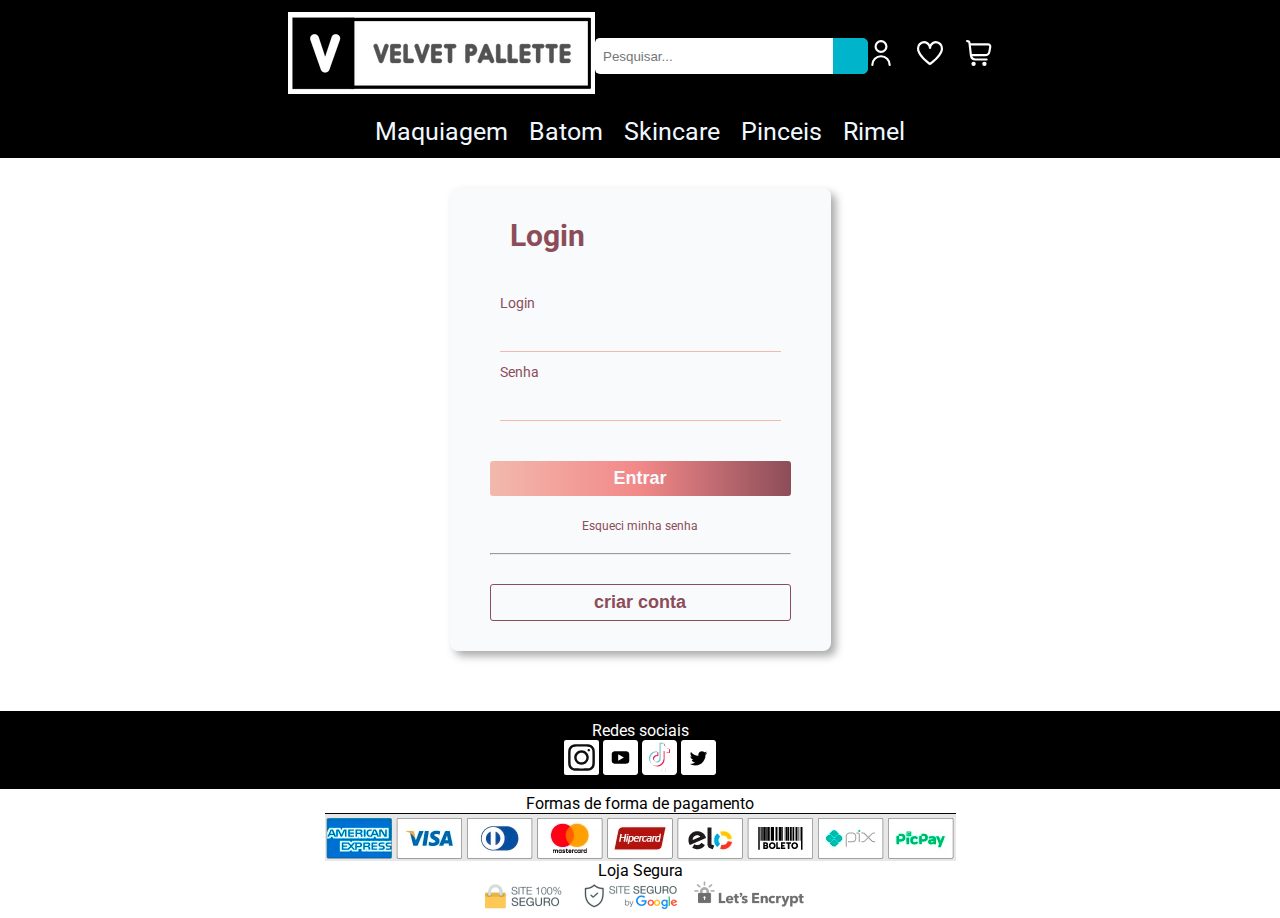
<file: login.html>
<!DOCTYPE html>
<html lang="pt-br">

<head>
    <meta charset="UTF-8">
    <meta name="viewport" content="width=device-width, initial-scale=1.0">
    <link rel="stylesheet" href="/assets/css/main.css">
    <link rel="stylesheet" href="/assets/css/design.css">
    <link rel="stylesheet" href="https://cdnjs.cloudflare.com/ajax/libs/font-awesome/6.4.2/css/all.min.css"
        integrity="sha512-z3gLpd7yknf1YoNbCzqRKc4qyor8gaKU1qmn+CShxbuBusANI9QpRohGBreCFkKxLhei6S9CQXFEbbKuqLg0DA=="
        crossorigin="anonymous" referrerpolicy="no-referrer" />
    <link rel="preconnect" href="https://fonts.googleapis.com">
    <link rel="preconnect" href="https://fonts.gstatic.com" crossorigin>
    <link href="https://fonts.googleapis.com/css2?family=Roboto:wght@100;300;500;700&display=swap" rel="stylesheet">
    
    <link rel="stylesheet" href="/assets/css/login.css">
    <title>Velvet Pallette:: Login</title>
</head>

<body>
    <header class="header_section">
        <section class="menu_one">
            <a href="/index.html">
                <img src="/assets/img/logo teste 2.png" alt="">
            </a>
            <div class="header_busca">
                <div class="search">
                   <input type="text" class="searchTerm" placeholder="Pesquisar...">
                   <button type="submit" class="searchButton">                    
                     <i class="fa fa-search"></i>
                  </button>
                </div>
             </div>
            <div class="icons">
                <div>
                    <svg xmlns="http://www.w3.org/2000/svg" fill="white" id="Outline" viewBox="0 0 24 24" width="26" height="26"><path d="M12,12A6,6,0,1,0,6,6,6.006,6.006,0,0,0,12,12ZM12,2A4,4,0,1,1,8,6,4,4,0,0,1,12,2Z"/><path d="M12,14a9.01,9.01,0,0,0-9,9,1,1,0,0,0,2,0,7,7,0,0,1,14,0,1,1,0,0,0,2,0A9.01,9.01,0,0,0,12,14Z"/></svg>
                </div>
                <div>
                    <svg xmlns="http://www.w3.org/2000/svg" fill="white" viewBox="0 0 24 24" width="26" height="26"><g id="_01_align_center" data-name="01 align center"><path d="M17.5.917a6.4,6.4,0,0,0-5.5,3.3A6.4,6.4,0,0,0,6.5.917,6.8,6.8,0,0,0,0,7.967c0,6.775,10.956,14.6,11.422,14.932l.578.409.578-.409C13.044,22.569,24,14.742,24,7.967A6.8,6.8,0,0,0,17.5.917ZM12,20.846c-3.253-2.43-10-8.4-10-12.879a4.8,4.8,0,0,1,4.5-5.05A4.8,4.8,0,0,1,11,7.967h2a4.8,4.8,0,0,1,4.5-5.05A4.8,4.8,0,0,1,22,7.967C22,12.448,15.253,18.416,12,20.846Z"/></g></svg>
                </div>
                <div>
                    <svg xmlns="http://www.w3.org/2000/svg" fill="white" id="Outline" viewBox="0 0 24 24" width="26" height="26"><path d="M22.713,4.077A2.993,2.993,0,0,0,20.41,3H4.242L4.2,2.649A3,3,0,0,0,1.222,0H1A1,1,0,0,0,1,2h.222a1,1,0,0,1,.993.883l1.376,11.7A5,5,0,0,0,8.557,19H19a1,1,0,0,0,0-2H8.557a3,3,0,0,1-2.82-2h11.92a5,5,0,0,0,4.921-4.113l.785-4.354A2.994,2.994,0,0,0,22.713,4.077ZM21.4,6.178l-.786,4.354A3,3,0,0,1,17.657,13H5.419L4.478,5H20.41A1,1,0,0,1,21.4,6.178Z"/><circle cx="7" cy="22" r="2"/><circle cx="17" cy="22" r="2"/></svg>
                </div>
            </div>
        </section>
        <nav class="header_links">
            <a href="./maquiagem.html">Maquiagem</a>
            <a href="./baton.html">Batom</a>
            <a href="./gloss.html">Skincare</a>
            <a href="./pinceis.html">Pinceis</a>
            <a href="./rimel.html">Rimel</a>
        </nav>
    </header>
    <main id="main">
        <form id="cadastro-form">
            <div id="form-header">
                <a href="index.html"><i class="fa-solid fa-chevron-left"></i></a>
                <h1>Login</h1>
            </div>
            <div id="inputs">
                <div class="input-box">
                    <label for="name">Login
                        <div class="input-field">
                            <i class="fa-solid fa-user"></i>
                            <input type="text" id="name" name="name">
                        </div>
                    </label>
                </div>
                
                <div class="input-box">
                    <label for="senha">Senha
                        <div class="input-field">
                            <i class="fa-solid fa-key"></i>
                            <input type="password" id="senha" name="senha">
                        </div>
                    </label>
                </div>
                <div class="btn">
                    <button type="submit" id="entrar"><a href="index.html">Entrar</a></button>
                    <br>
                    <a href="#"><span>Esqueci minha senha</span></a>
                </div>
                <br><hr><br>
                <div class="btn">
                    <a class="input-a" href="cadastro.html"><input type="button" value="criar conta" id="criarconta"></a>
                </div>
            </div>
        </form>
    </main>
    <footer>
        <div class="social-midia">
          <p>Redes sociais</p>
          <div class="icons-socials">
            <a href="instagram.com"><img class="icons-midia" src="./assets/icons/icon-insta.svg" alt=""></a>
            <a href="instagram.com"><img class="icons-midia" src="./assets/icons/icon-youtube.svg" alt=""></a>
            <a href="instagram.com"><img class="icons-midia" src="./assets/icons/icon-tiktok.svg" alt=""></a>
            <a href="instagram.com"><img class="icons-midia" src="./assets/icons/icon-twitter.svg" alt=""></a>
          </div>
        </div>
    
        <div id="forma-de-pagamento">
            <p>Formas de forma de pagamento</p>
            <img src="./assets/img/bandeiras-footer.jpg" alt="Formas de pagamento">
            <p>Loja Segura</p>
            <img src="./assets/img/seguro-footer.png" alt="Formas de pagamento">
        </div>    
    
        </footer>

</body>

</html>
</file>
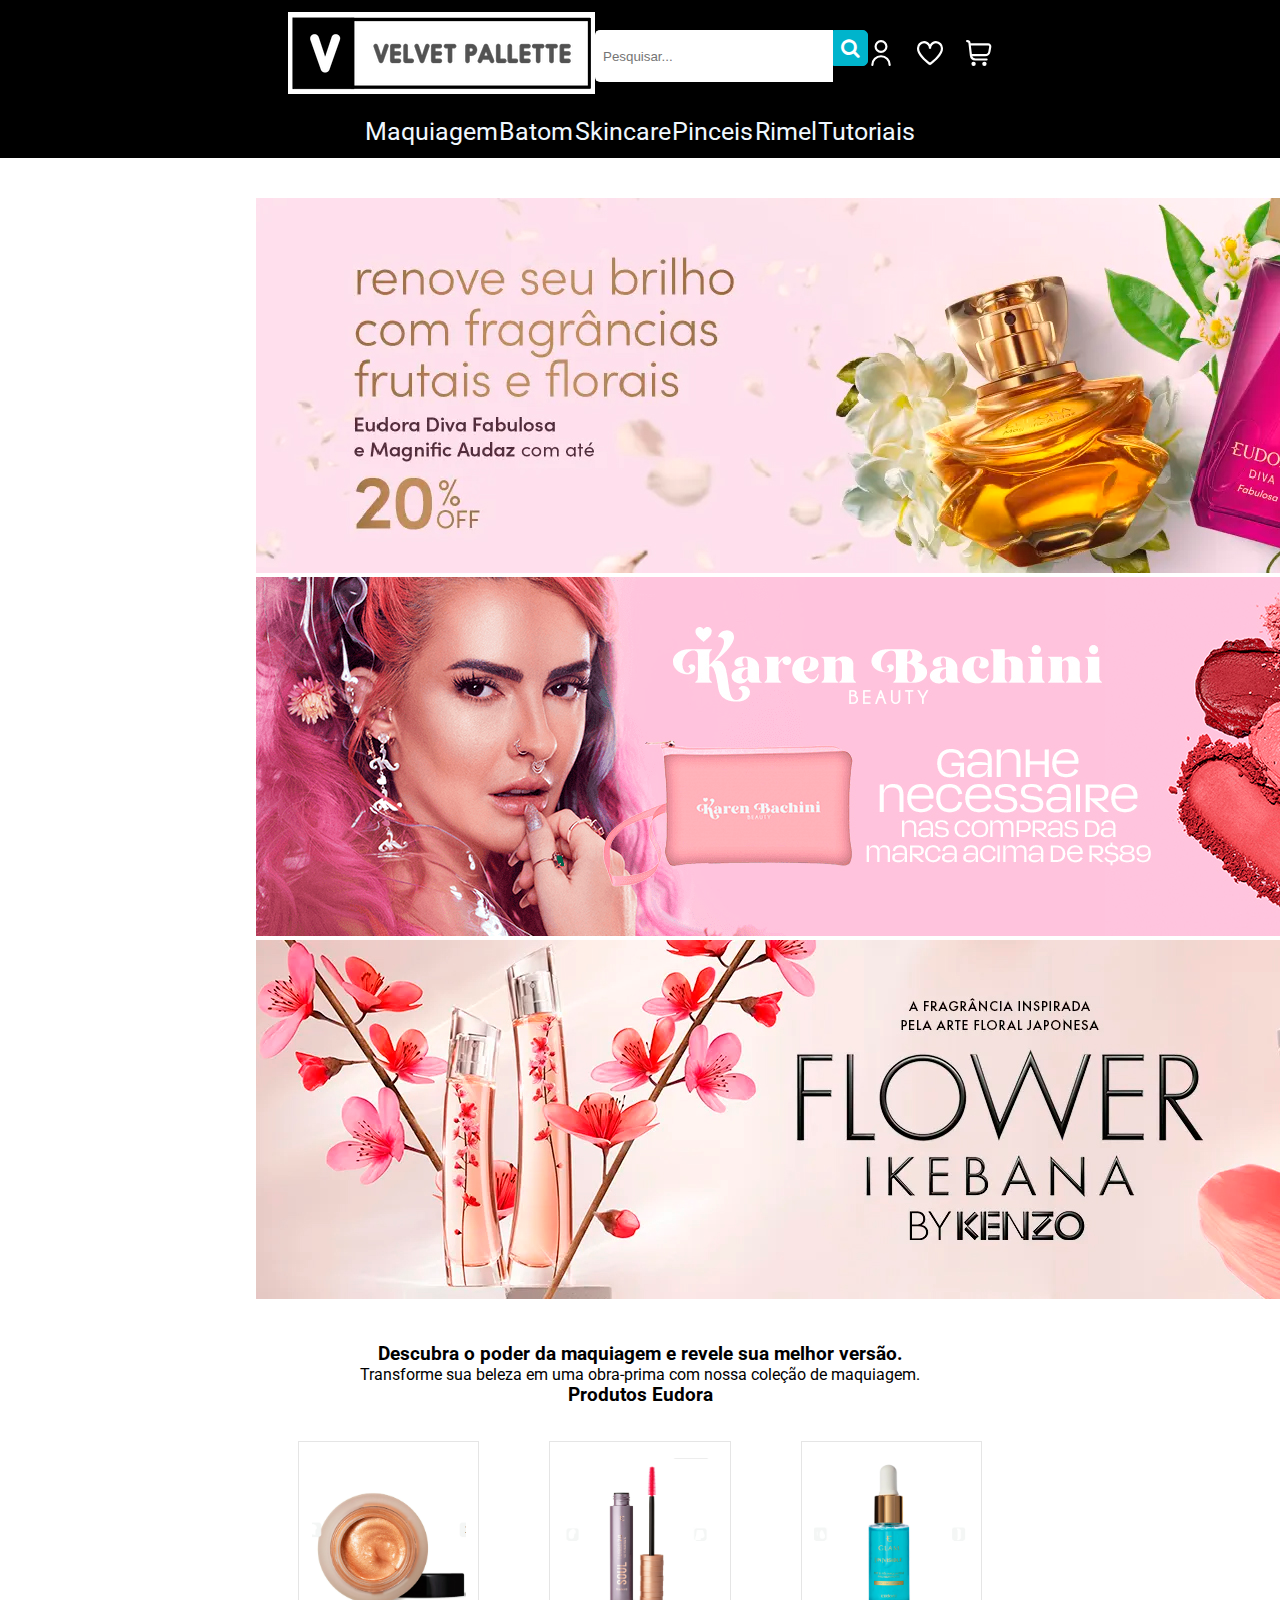
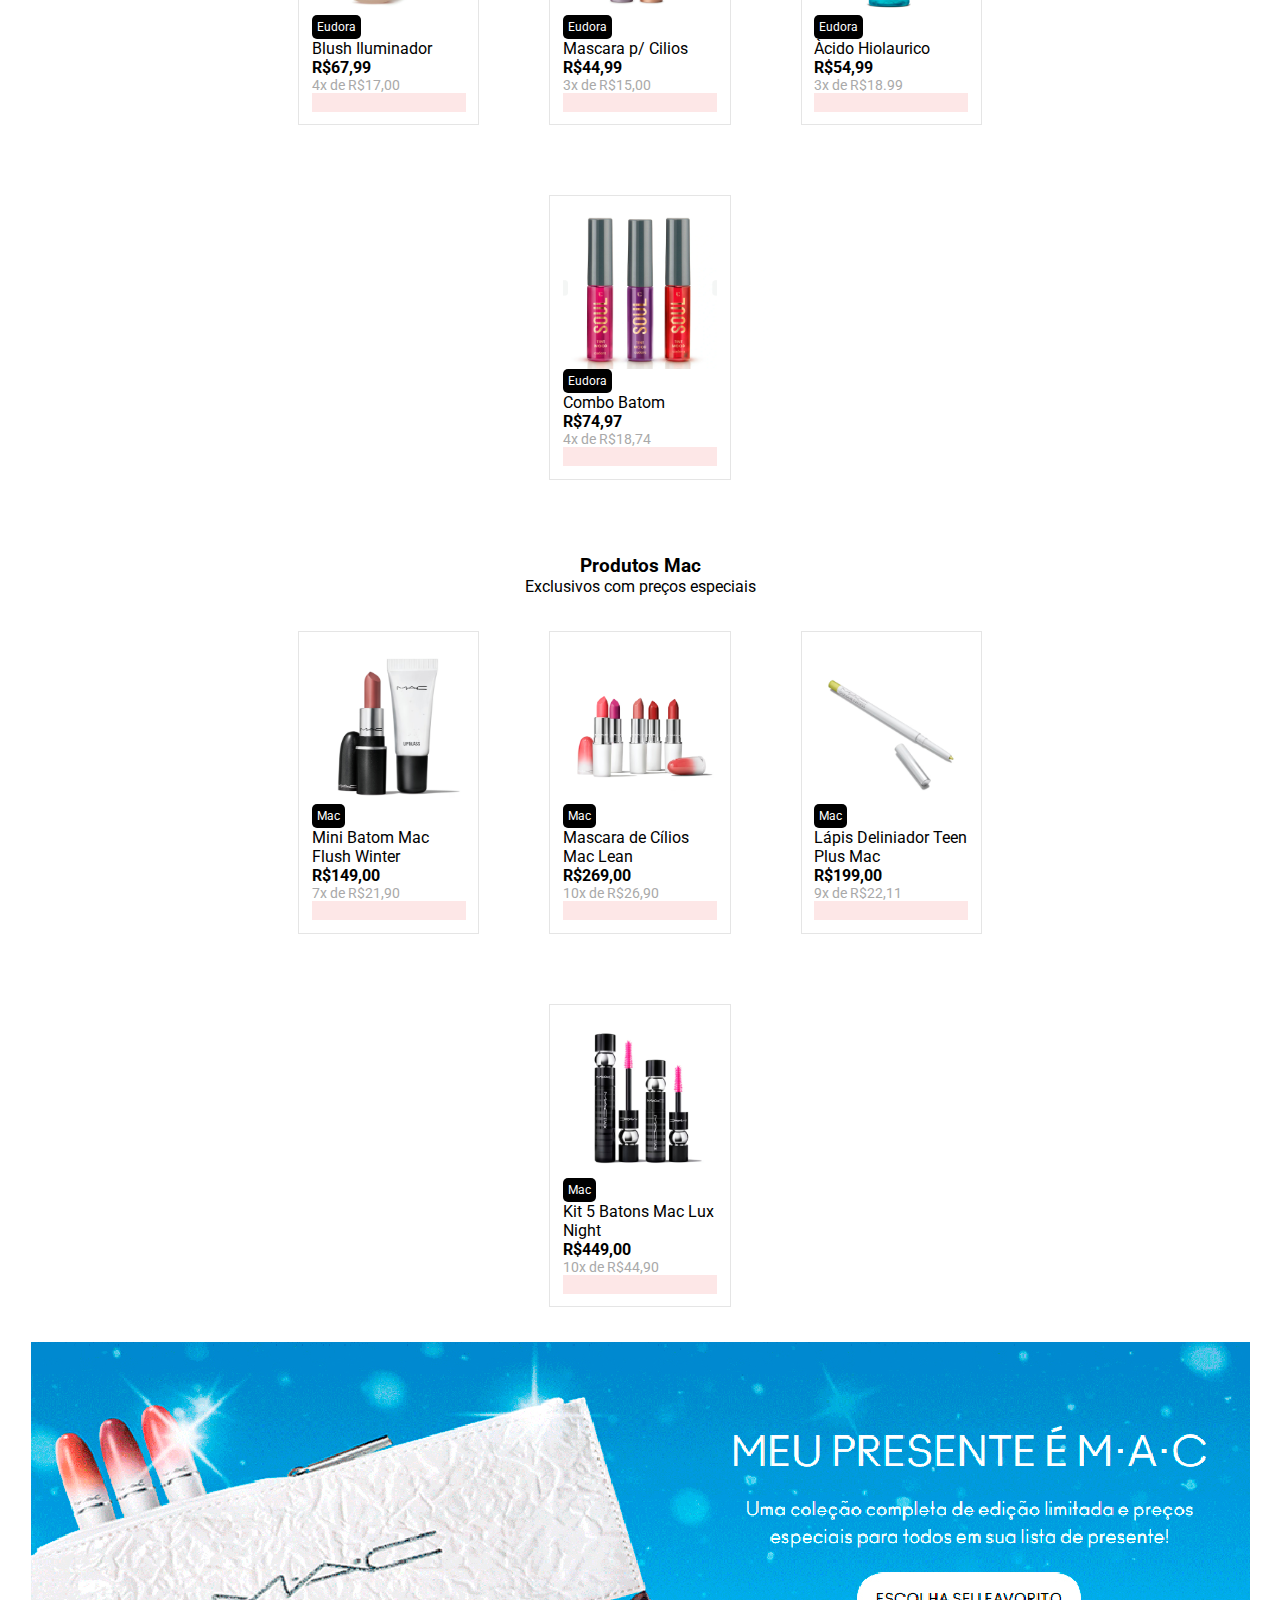
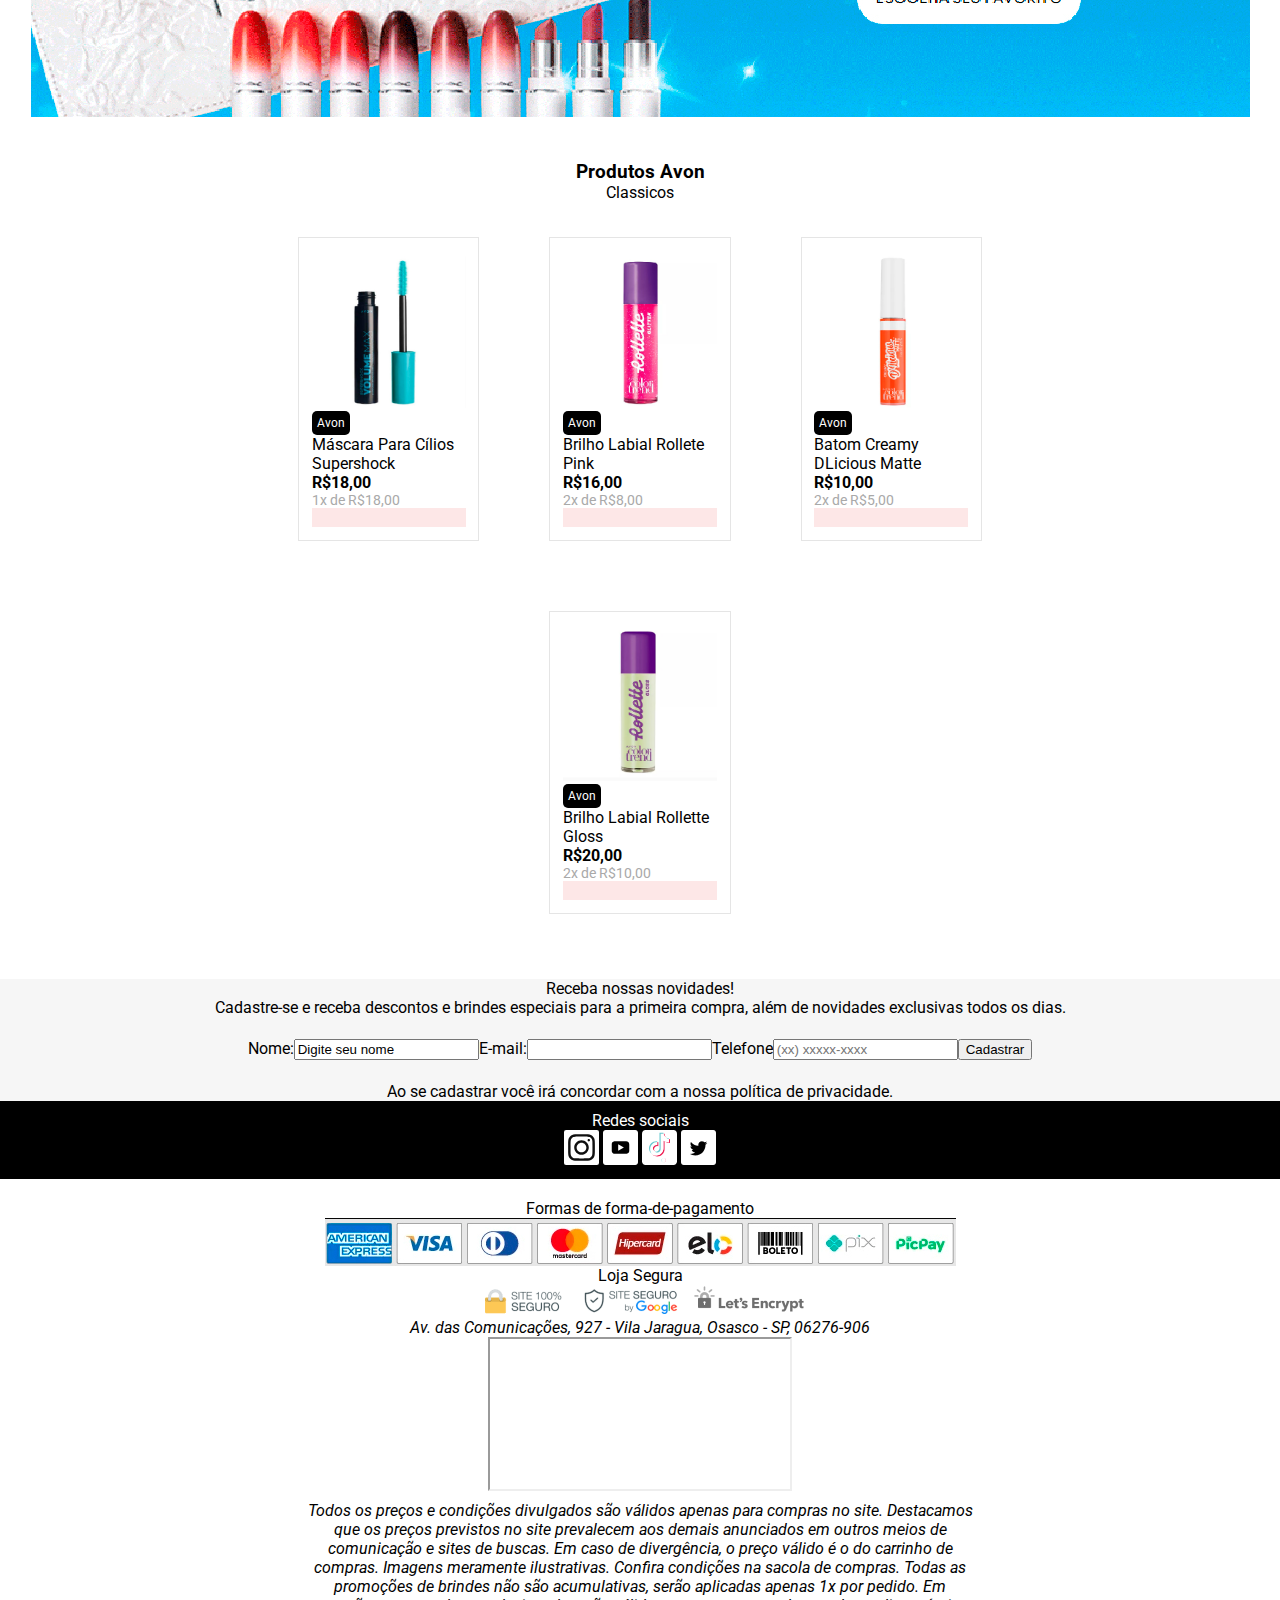
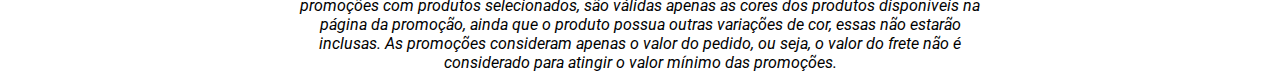
<file: maquiagem.html>
<!DOCTYPE html>
<html lang="pt-br">
<head>
    <meta charset="UTF-8">
    <meta name="viewport" content="width=device-width, initial-scale=1.0">
    <link rel="stylesheet" href="./assets/css/main.css">
    <link rel="stylesheet" href="./assets/css/design.css">
    <link rel="preconnect" href="https://fonts.googleapis.com">
    <link rel="preconnect" href="https://fonts.gstatic.com" crossorigin>
    <link href="https://fonts.googleapis.com/css2?family=Roboto:wght@100;300;500;700&display=swap" rel="stylesheet">
    <link rel="stylesheet" href="https://cdnjs.cloudflare.com/ajax/libs/font-awesome/4.7.0/css/font-awesome.min.css">
    <link href="https://cdn.jsdelivr.net/npm/bootstrap@5.0.2/dist/css/bootstrap.min.css" rel="stylesheet" integrity="sha384-EVSTQN3/azprG1Anm3QDgpJLIm9Nao0Yz1ztcQTwFspd3yD65VohhpuuCOmLASjC" crossorigin="anonymous">
    <script src="https://cdn.jsdelivr.net/npm/bootstrap@5.0.2/dist/js/bootstrap.bundle.min.js" integrity="sha384-MrcW6ZMFYlzcLA8Nl+NtUVF0sA7MsXsP1UyJoMp4YLEuNSfAP+JcXn/tWtIaxVXM" crossorigin="anonymous"></script>
    <script src="./assets/js/produtos-maquiagem.js" defer></script>
    <title>Maquiagem - Velvete Pallet</title>
</head>
<body>
    <header class="header_section">
        <section class="menu_one">
            <a href="./index.html">
              <img src="./assets/img/logo teste 2.png" alt="">
            </a>
            <div class="header_busca">
                <div class="search">
                   <input type="text" class="searchTerm" placeholder="Pesquisar...">
                   <button type="submit" class="searchButton">                    
                     <i class="fa fa-search"></i>
                  </button>
                </div>
             </div>
            <div class="icons">
              <a href="./cadastro.html">
                <div>
                  <svg xmlns="http://www.w3.org/2000/svg" fill="white" id="Outline" viewBox="0 0 24 24" width="26" height="26"><path d="M12,12A6,6,0,1,0,6,6,6.006,6.006,0,0,0,12,12ZM12,2A4,4,0,1,1,8,6,4,4,0,0,1,12,2Z"/><path d="M12,14a9.01,9.01,0,0,0-9,9,1,1,0,0,0,2,0,7,7,0,0,1,14,0,1,1,0,0,0,2,0A9.01,9.01,0,0,0,12,14Z"/></svg>
              </div>
              </a>
                <div>
                    <svg xmlns="http://www.w3.org/2000/svg" fill="white" viewBox="0 0 24 24" width="26" height="26"><g id="_01_align_center" data-name="01 align center"><path d="M17.5.917a6.4,6.4,0,0,0-5.5,3.3A6.4,6.4,0,0,0,6.5.917,6.8,6.8,0,0,0,0,7.967c0,6.775,10.956,14.6,11.422,14.932l.578.409.578-.409C13.044,22.569,24,14.742,24,7.967A6.8,6.8,0,0,0,17.5.917ZM12,20.846c-3.253-2.43-10-8.4-10-12.879a4.8,4.8,0,0,1,4.5-5.05A4.8,4.8,0,0,1,11,7.967h2a4.8,4.8,0,0,1,4.5-5.05A4.8,4.8,0,0,1,22,7.967C22,12.448,15.253,18.416,12,20.846Z"/></g></svg>
                </div>
                <div>
                    <svg xmlns="http://www.w3.org/2000/svg" fill="white" id="Outline" viewBox="0 0 24 24" width="26" height="26"><path d="M22.713,4.077A2.993,2.993,0,0,0,20.41,3H4.242L4.2,2.649A3,3,0,0,0,1.222,0H1A1,1,0,0,0,1,2h.222a1,1,0,0,1,.993.883l1.376,11.7A5,5,0,0,0,8.557,19H19a1,1,0,0,0,0-2H8.557a3,3,0,0,1-2.82-2h11.92a5,5,0,0,0,4.921-4.113l.785-4.354A2.994,2.994,0,0,0,22.713,4.077ZM21.4,6.178l-.786,4.354A3,3,0,0,1,17.657,13H5.419L4.478,5H20.41A1,1,0,0,1,21.4,6.178Z"/><circle cx="7" cy="22" r="2"/><circle cx="17" cy="22" r="2"/></svg>
                </div>
            </div>
        </section>
        <nav class="header_links">
          <a href="./maquiagem.html">Maquiagem</a>
          <a href="./baton.html">Batom</a>
          <a href="./gloss.html">Skincare</a>
          <a href="./pinceis.html">Pinceis</a>
          <a href="./rimel.html">Rimel</a>
          <a href="./tutoriais.html">Tutoriais</a>
      </nav>
    </header>

    <div class="banner">
      <div id="carouselExampleControls" class="carousel slide" data-ride="carousel">
      <div class="carousel-inner">
        <div class="carousel-item active">
          <img class="d-block w-100" src="./assets/img/banner carrousel_03.jpg" alt="Primeiro Slide">
        </div>
        <div class="carousel-item">
          <img class="d-block w-100" src="./assets/img/banner carrousel_04.jpg" alt="Segundo Slide">
        </div>
        <div class="carousel-item">
          <img class="d-block w-100" src="./assets/img/banner carrousel_05.jpg" alt="Terceiro Slide">
        </div>
      </div>
      <a class="carousel-control-prev" href="#carouselExampleControls" role="button" data-slide="prev">
        <span class="carousel-control-prev-icon" aria-hidden="true"></span>
        <span class="sr-only">Anterior</span>
      </a>
      <a class="carousel-control-next" href="#carouselExampleControls" role="button" data-slide="next">
        <span class="carousel-control-next-icon" aria-hidden="true"></span>
        <span class="sr-only">Próximo</span>
      </a>
    </div>
    </div>

    <section id="ninasecrets">
      <div class="mais-vendidos">
        <div class="mais-vendidos">
          <h3> Descubra o poder da maquiagem e revele sua melhor versão.</h3>
          <p>Transforme sua beleza em uma obra-prima com nossa coleção de maquiagem.</p>
        </div>
        <h3>Produtos Eudora</h3>        
      </div>  
    </section>

    <section id="mac">
      <div class="mais-vendidos">
        <div class="mais-vendidos">                    
        </div>
        <h3>Produtos Mac</h3>
        <p>Exclusivos com preços especiais</p>        
      </div>  
    </section>

    <section id="avon">
      <div class="mais-vendidos">
        <div class="mais-vendidos">                    
        </div>
        <h3>Produtos Avon</h3>
        <p>Classicos</p>        
      </div>  
    </section>      
    
    <footer>
      <div class="news-letter mais-vendidos">
        <p>Receba nossas novidades!</p>
        <p>Cadastre-se e receba descontos e brindes especiais para a primeira compra, além de novidades exclusivas todos os dias.</p>
        
        <form class="formulario" action="" method="post">
          <label for="fname">Nome:</label><br>
          <input type="text" id="fname" name="fname" value="Digite seu nome"><br>
          <label for="email">E-mail:</label>
          <input type="email" id="email" name="usuario_email" />
          <label for="telefone">Telefone</label>
          <input type="tel" id="telefone" class="input-padrao" required placeholder="(xx) xxxxx-xxxx">
          <input type="submit" value="Cadastrar">
        </form>
        <p>Ao se cadastrar você irá concordar com a nossa política de privacidade.</p>
      </div>

    <div class="social-midia">
      <p>Redes sociais</p>
      <div class="icons-socials">
        <a href="instagram.com"><img class="icons-midia" src="./assets/icons/icon-insta.svg" alt=""></a>
        <a href="instagram.com"><img class="icons-midia" src="./assets/icons/icon-youtube.svg" alt=""></a>
        <a href="instagram.com"><img class="icons-midia" src="./assets/icons/icon-tiktok.svg" alt=""></a>
        <a href="instagram.com"><img class="icons-midia" src="./assets/icons/icon-twitter.svg" alt=""></a>
      </div>
    </div>

    <div id="forma-de-pagamento">
        <p>Formas de forma-de-pagamento</p>
        <img src="./assets/img/bandeiras-footer.jpg" alt="Formas de pagamento">
        <p>Loja Segura</p>
        <img src="./assets/img/seguro-footer.png" alt="Formas de pagamento">
    </div>    

    </footer>

      <script src="https://code.jquery.com/jquery-3.3.1.slim.min.js" integrity="sha384-q8i/X+965DzO0rT7abK41JStQIAqVgRVzpbzo5smXKp4YfRvH+8abtTE1Pi6jizo" crossorigin="anonymous"></script>
      <script src="https://cdnjs.cloudflare.com/ajax/libs/popper.js/1.14.3/umd/popper.min.js" integrity="sha384-ZMP7rVo3mIykV+2+9J3UJ46jBk0WLaUAdn689aCwoqbBJiSnjAK/l8WvCWPIPm49" crossorigin="anonymous"></script>
      <script src="https://stackpath.bootstrapcdn.com/bootstrap/4.1.3/js/bootstrap.min.js" integrity="sha384-ChfqqxuZUCnJSK3+MXmPNIyE6ZbWh2IMqE241rYiqJxyMiZ6OW/JmZQ5stwEULTy" crossorigin="anonymous"></script>
      
</body>
</html>
</file>
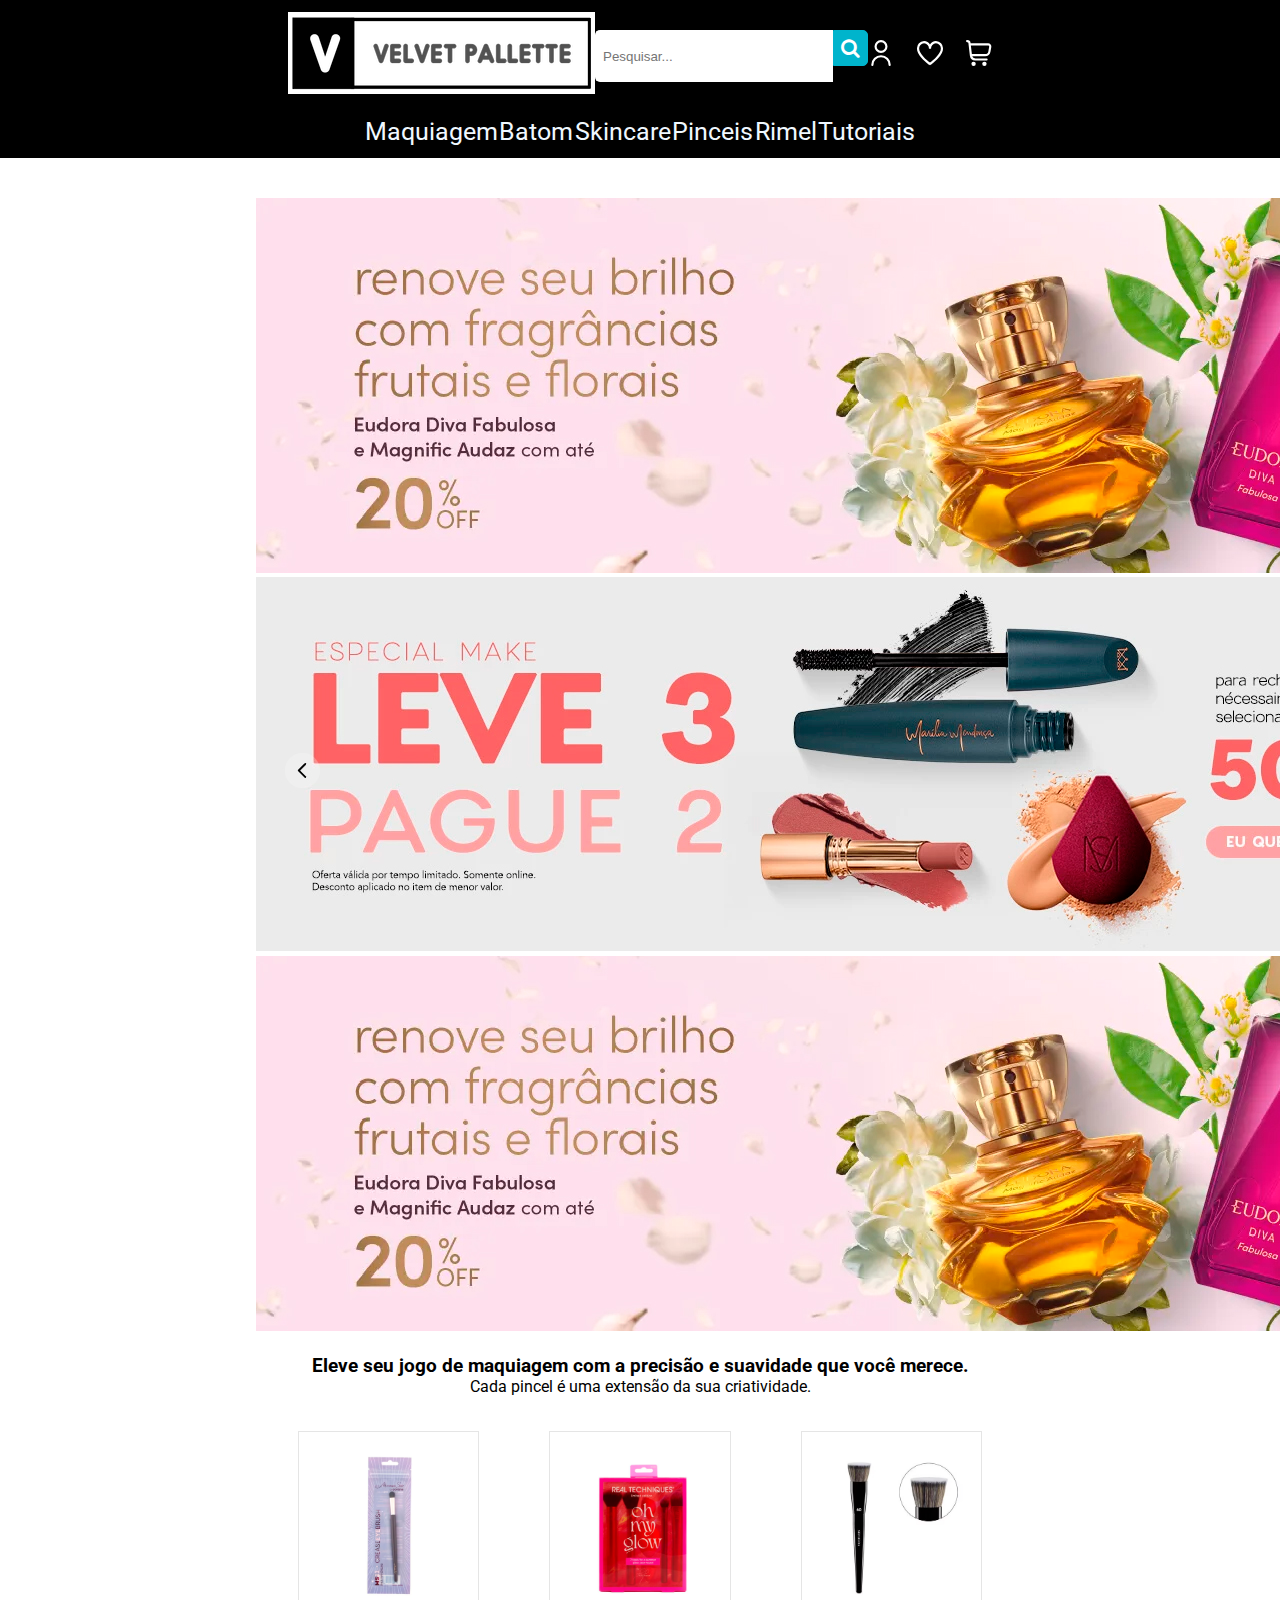
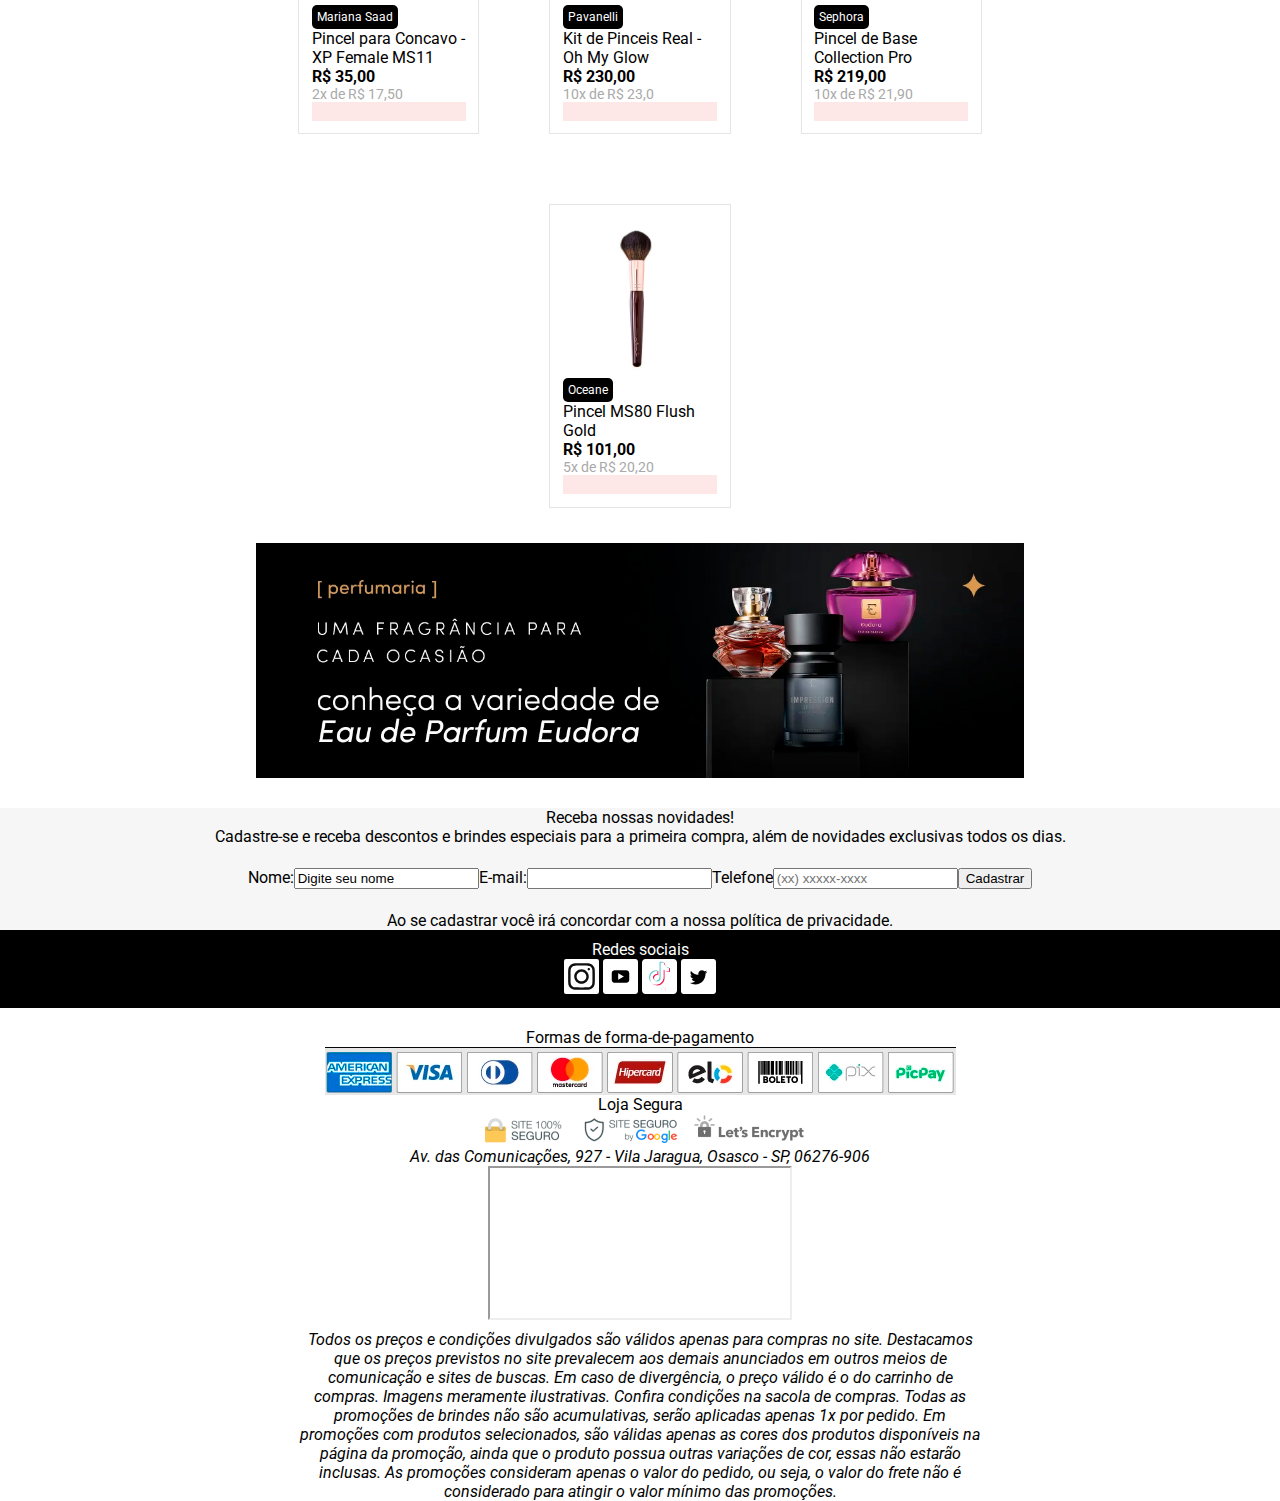
<file: pinceis.html>
<!DOCTYPE html>
<html lang="pt-br">
<head>
    <meta charset="UTF-8">
    <meta name="viewport" content="width=device-width, initial-scale=1.0">
    <link rel="stylesheet" href="./assets/css/main.css">
    <link rel="stylesheet" href="./assets/css/design.css">
    <link rel="preconnect" href="https://fonts.googleapis.com">
    <link rel="preconnect" href="https://fonts.gstatic.com" crossorigin>
    <link href="https://fonts.googleapis.com/css2?family=Roboto:wght@100;300;500;700&display=swap" rel="stylesheet">
    <link rel="stylesheet" href="https://cdnjs.cloudflare.com/ajax/libs/font-awesome/4.7.0/css/font-awesome.min.css">
    <link href="https://cdn.jsdelivr.net/npm/bootstrap@5.0.2/dist/css/bootstrap.min.css" rel="stylesheet" integrity="sha384-EVSTQN3/azprG1Anm3QDgpJLIm9Nao0Yz1ztcQTwFspd3yD65VohhpuuCOmLASjC" crossorigin="anonymous">
    <script src="https://cdn.jsdelivr.net/npm/bootstrap@5.0.2/dist/js/bootstrap.bundle.min.js" integrity="sha384-MrcW6ZMFYlzcLA8Nl+NtUVF0sA7MsXsP1UyJoMp4YLEuNSfAP+JcXn/tWtIaxVXM" crossorigin="anonymous"></script>
    <script src="./assets/js/produtos-pinceis.js" defer></script>
    <title>Pinceis - Velvete Pallet</title>
</head>
<body>
    <header class="header_section">
        <section class="menu_one">
          <a href="./index.html">
            <img src="./assets/img/logo teste 2.png" alt="">
          </a>
            <div class="header_busca">
                <div class="search">
                   <input type="text" class="searchTerm" placeholder="Pesquisar...">
                   <button type="submit" class="searchButton">                    
                     <i class="fa fa-search"></i>
                  </button>
                </div>
             </div>
            <div class="icons">
              <a href="./cadastro.html">
                <div>
                  <svg xmlns="http://www.w3.org/2000/svg" fill="white" id="Outline" viewBox="0 0 24 24" width="26" height="26"><path d="M12,12A6,6,0,1,0,6,6,6.006,6.006,0,0,0,12,12ZM12,2A4,4,0,1,1,8,6,4,4,0,0,1,12,2Z"/><path d="M12,14a9.01,9.01,0,0,0-9,9,1,1,0,0,0,2,0,7,7,0,0,1,14,0,1,1,0,0,0,2,0A9.01,9.01,0,0,0,12,14Z"/></svg>
              </div>
              </a>
                <div>
                    <svg xmlns="http://www.w3.org/2000/svg" fill="white" viewBox="0 0 24 24" width="26" height="26"><g id="_01_align_center" data-name="01 align center"><path d="M17.5.917a6.4,6.4,0,0,0-5.5,3.3A6.4,6.4,0,0,0,6.5.917,6.8,6.8,0,0,0,0,7.967c0,6.775,10.956,14.6,11.422,14.932l.578.409.578-.409C13.044,22.569,24,14.742,24,7.967A6.8,6.8,0,0,0,17.5.917ZM12,20.846c-3.253-2.43-10-8.4-10-12.879a4.8,4.8,0,0,1,4.5-5.05A4.8,4.8,0,0,1,11,7.967h2a4.8,4.8,0,0,1,4.5-5.05A4.8,4.8,0,0,1,22,7.967C22,12.448,15.253,18.416,12,20.846Z"/></g></svg>
                </div>
                <div>
                    <svg xmlns="http://www.w3.org/2000/svg" fill="white" id="Outline" viewBox="0 0 24 24" width="26" height="26"><path d="M22.713,4.077A2.993,2.993,0,0,0,20.41,3H4.242L4.2,2.649A3,3,0,0,0,1.222,0H1A1,1,0,0,0,1,2h.222a1,1,0,0,1,.993.883l1.376,11.7A5,5,0,0,0,8.557,19H19a1,1,0,0,0,0-2H8.557a3,3,0,0,1-2.82-2h11.92a5,5,0,0,0,4.921-4.113l.785-4.354A2.994,2.994,0,0,0,22.713,4.077ZM21.4,6.178l-.786,4.354A3,3,0,0,1,17.657,13H5.419L4.478,5H20.41A1,1,0,0,1,21.4,6.178Z"/><circle cx="7" cy="22" r="2"/><circle cx="17" cy="22" r="2"/></svg>
                </div>
            </div>
        </section>
        <nav class="header_links">
          <a href="./maquiagem.html">Maquiagem</a>
          <a href="./baton.html">Batom</a>
          <a href="./gloss.html">Skincare</a>
          <a href="./pinceis.html">Pinceis</a>
          <a href="./rimel.html">Rimel</a>
          <a href="./tutoriais.html">Tutoriais</a>
      </nav>
    </header>

    <div class="banner">
      <div id="carouselExampleControls" class="carousel slide" data-ride="carousel">
      <div class="carousel-inner">
        <div class="carousel-item active">
          <img class="d-block w-100" src="./assets/img/banner carrousel_03.jpg" alt="Primeiro Slide">
        </div>
        <div class="carousel-item">
          <img class="d-block w-100" src="./assets/img/banner carrousel_01.jpg" alt="Segundo Slide">
        </div>
        <div class="carousel-item">
          <img class="d-block w-100" src="./assets/img/banner carrousel_03.jpg" alt="Terceiro Slide">
        </div>
      </div>
      <a class="carousel-control-prev" href="#carouselExampleControls" role="button" data-slide="prev">
        <span class="carousel-control-prev-icon" aria-hidden="true"></span>
        <span class="sr-only">Anterior</span>
      </a>
      <a class="carousel-control-next" href="#carouselExampleControls" role="button" data-slide="next">
        <span class="carousel-control-next-icon" aria-hidden="true"></span>
        <span class="sr-only">Próximo</span>
      </a>
    </div>
    </div>

    <section>
      <div class="mais-vendidos">
        <h3>Eleve seu jogo de maquiagem com a precisão e suavidade que você merece.</h3>
        <p>Cada pincel é uma extensão da sua criatividade.</p>
      </div>
      <div class="produtos">

        <div class="produto-block">
          <img src="./assets/img-pinceis/marianasaad-pincel-ms11.jpg" alt="">
          <span class="produto-lançamento">Mariana Saad</span>
          <span>Pincel para Concavo - XP Female MS11</span>
          <span class="produto-preço">R$ 35,00</span>
          <span class="produto-parcela">2x de R$ 17,50</span>
          <div class="btn btn-three">
            <span>COMPRAR AGORA</span>
          </div>
        </div>

        <div class="produto-block">
          <img src="./assets/img-pinceis/pavanelli-kit-pincel.jpg" alt="">
          <span class="produto-lançamento">Pavanelli</span>
          <span>Kit de Pinceis Real - Oh My Glow</span>
          <span class="produto-preço">R$ 230,00</span>
          <span class="produto-parcela">10x de R$ 23,0</span>
          <div class="btn btn-three">
            <span>COMPRAR AGORA</span>
          </div>
        </div>
          
        <div class="produto-block">
          <img src="./assets/img-pinceis/sephora-colection-pincel.jpg" alt="">
          <span class="produto-lançamento">Sephora</span>
          <span>Pincel de Base Collection Pro</span>
          <span class="produto-preço">R$ 219,00</span>
          <span class="produto-parcela">10x de R$ 21,90</span>
          <div class="btn btn-three">
            <span>COMPRAR AGORA</span>
          </div>
        </div>
          
        <div class="produto-block">
          <img src="./assets/img-pinceis/oceane-pincel-cb.jpg" alt="">
          <span class="produto-lançamento">Oceane</span>
          <span>Pincel MS80 Flush Gold</span>
          <span class="produto-preço">R$ 101,00</span>
          <span class="produto-parcela">5x de R$ 20,20</span>
          <div class="btn btn-three">
            <span>COMPRAR AGORA</span>
          </div>
        </div>        
      </div>     

    </section>
    <section>
      
     

      <div class="banner-mid2">
        <img src="./assets/img/banner-mid-page2.jpg" alt="">
      </div> 

    </section>

    <footer>
      <div class="news-letter mais-vendidos">
        <p>Receba nossas novidades!</p>
        <p>Cadastre-se e receba descontos e brindes especiais para a primeira compra, além de novidades exclusivas todos os dias.</p>
        
        <form class="formulario" action="" method="post">
          <label for="fname">Nome:</label><br>
          <input type="text" id="fname" name="fname" value="Digite seu nome"><br>
          <label for="email">E-mail:</label>
          <input type="email" id="email" name="usuario_email" />
          <label for="telefone">Telefone</label>
          <input type="tel" id="telefone" class="input-padrao" required placeholder="(xx) xxxxx-xxxx">
          <input type="submit" value="Cadastrar">
        </form>
        <p>Ao se cadastrar você irá concordar com a nossa política de privacidade.</p>
      </div>

    <div class="social-midia">
      <p>Redes sociais</p>
      <div class="icons-socials">
        <a href="instagram.com"><img class="icons-midia" src="./assets/icons/icon-insta.svg" alt=""></a>
        <a href="youtube.com"><img class="icons-midia" src="./assets/icons/icon-youtube.svg" alt=""></a>
        <a href="tiktok.com"><img class="icons-midia" src="./assets/icons/icon-tiktok.svg" alt=""></a>
        <a href="twitter.com"><img class="icons-midia" src="./assets/icons/icon-twitter.svg" alt=""></a>
      </div>
    </div>

    <div id="forma-de-pagamento">
        <p>Formas de forma-de-pagamento</p>
        <img src="./assets/img/bandeiras-footer.jpg" alt="Formas de pagamento">
        <p>Loja Segura</p>
        <img src="./assets/img/seguro-footer.png" alt="Formas de pagamento">
    </div>    

    </footer>
 
      <script src="https://code.jquery.com/jquery-3.3.1.slim.min.js" integrity="sha384-q8i/X+965DzO0rT7abK41JStQIAqVgRVzpbzo5smXKp4YfRvH+8abtTE1Pi6jizo" crossorigin="anonymous"></script>
      <script src="https://cdnjs.cloudflare.com/ajax/libs/popper.js/1.14.3/umd/popper.min.js" integrity="sha384-ZMP7rVo3mIykV+2+9J3UJ46jBk0WLaUAdn689aCwoqbBJiSnjAK/l8WvCWPIPm49" crossorigin="anonymous"></script>
      <script src="https://stackpath.bootstrapcdn.com/bootstrap/4.1.3/js/bootstrap.min.js" integrity="sha384-ChfqqxuZUCnJSK3+MXmPNIyE6ZbWh2IMqE241rYiqJxyMiZ6OW/JmZQ5stwEULTy" crossorigin="anonymous"></script>
</body>
</html>
</file>
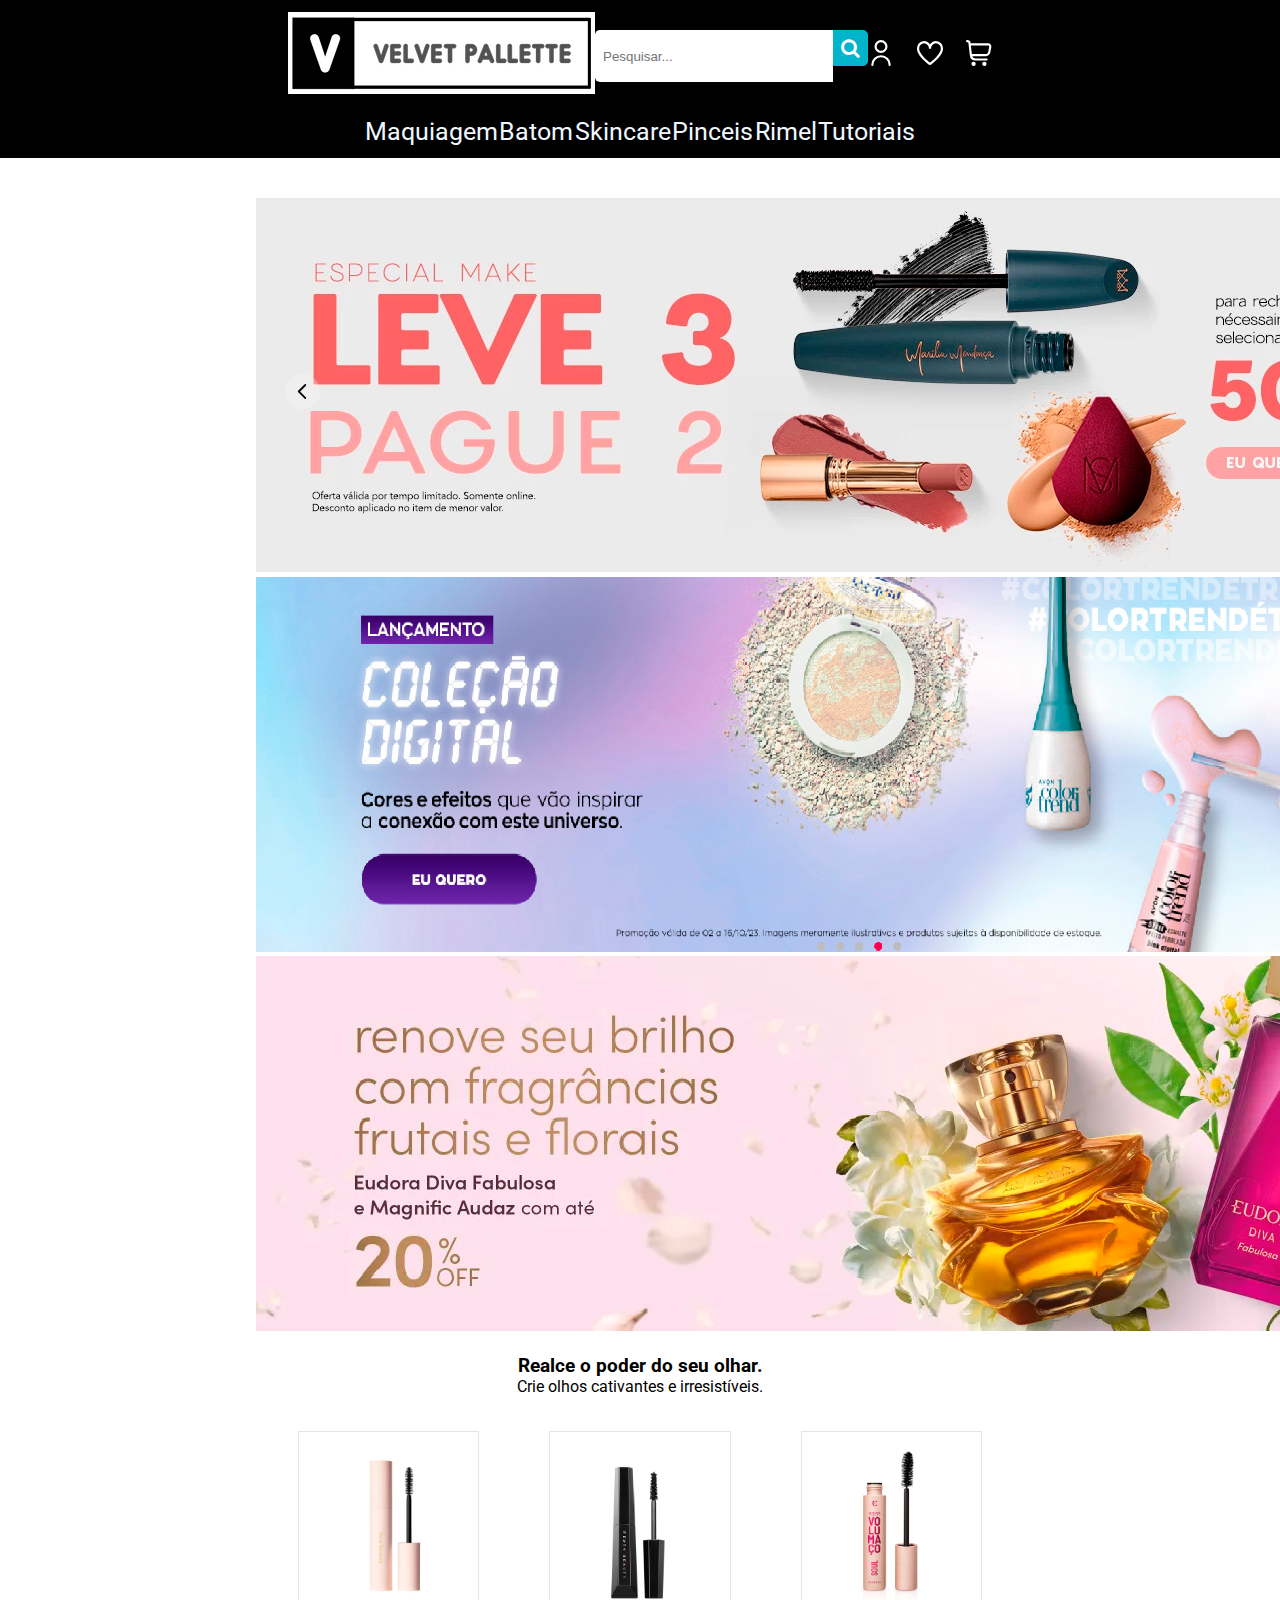
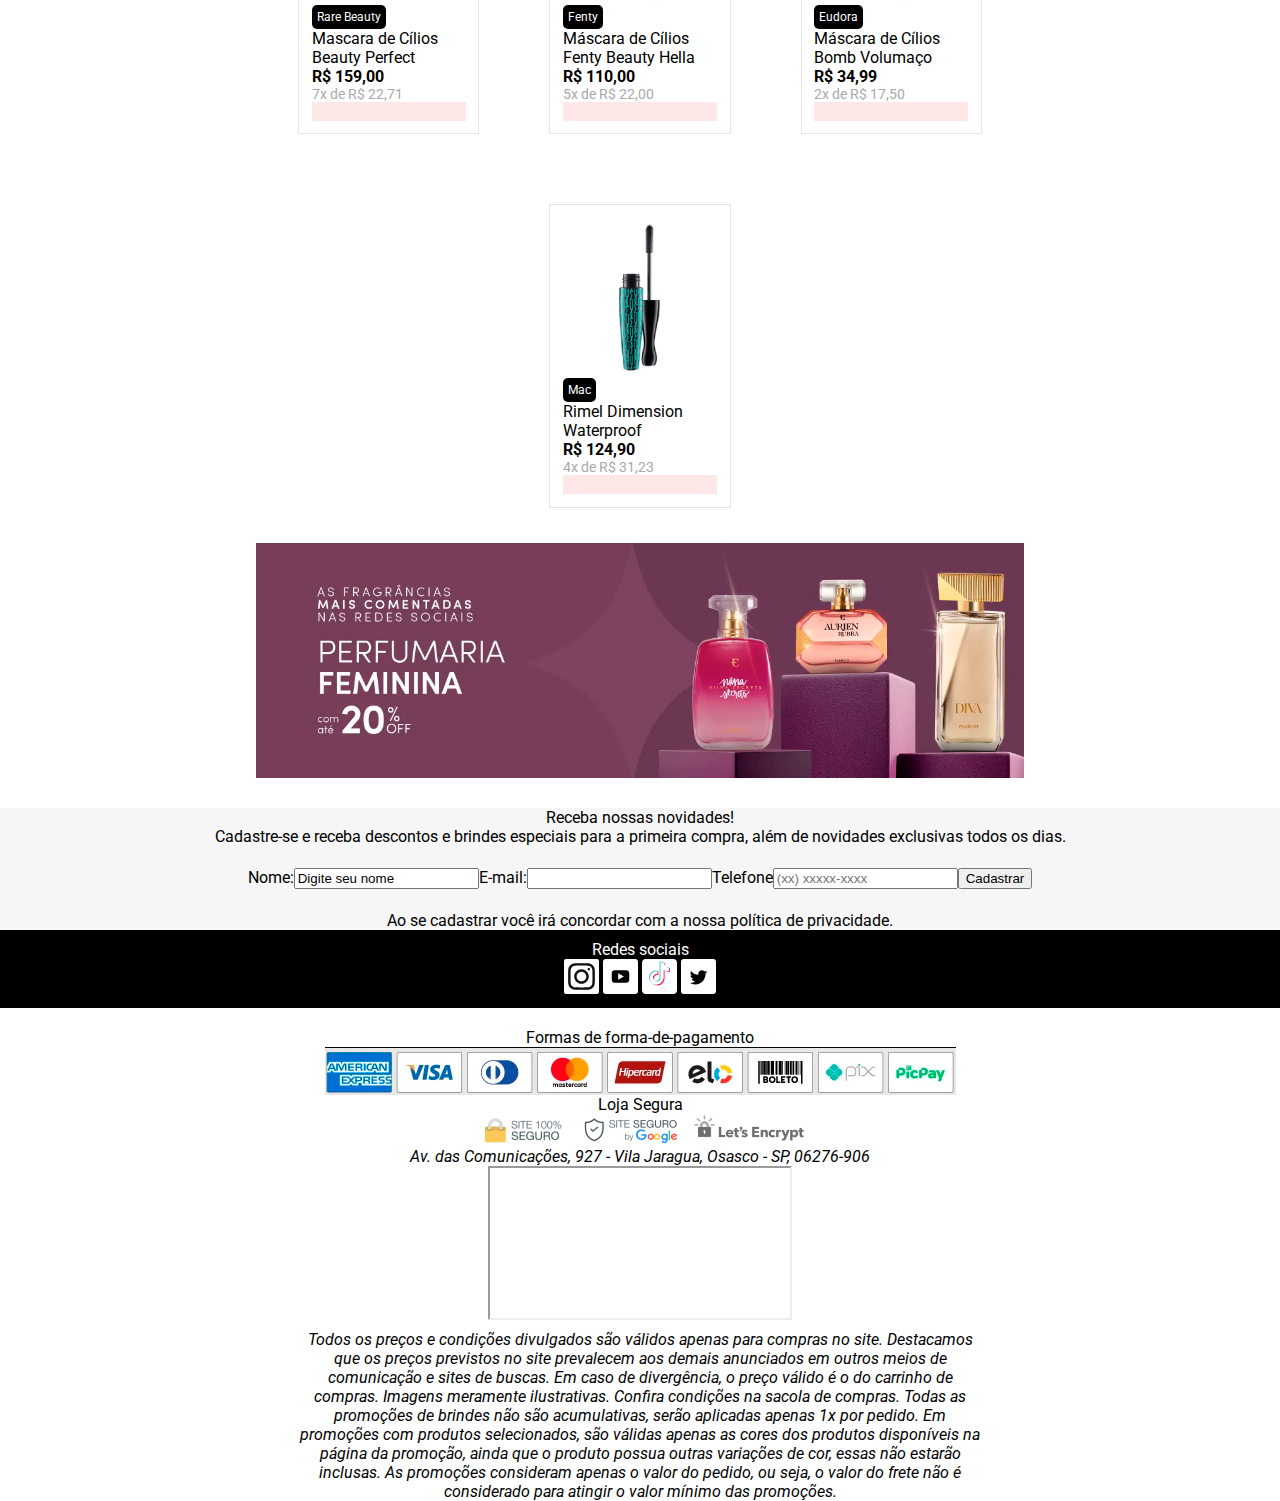
<file: rimel.html>
<!DOCTYPE html>
<html lang="pt-br">
<head>
    <meta charset="UTF-8">
    <meta name="viewport" content="width=device-width, initial-scale=1.0">
    <link rel="stylesheet" href="./assets/css/main.css">
    <link rel="stylesheet" href="./assets/css/design.css">
    <link rel="preconnect" href="https://fonts.googleapis.com">
    <link rel="preconnect" href="https://fonts.gstatic.com" crossorigin>
    <link href="https://fonts.googleapis.com/css2?family=Roboto:wght@100;300;500;700&display=swap" rel="stylesheet">
    <link rel="stylesheet" href="https://cdnjs.cloudflare.com/ajax/libs/font-awesome/4.7.0/css/font-awesome.min.css">
    <link href="https://cdn.jsdelivr.net/npm/bootstrap@5.0.2/dist/css/bootstrap.min.css" rel="stylesheet" integrity="sha384-EVSTQN3/azprG1Anm3QDgpJLIm9Nao0Yz1ztcQTwFspd3yD65VohhpuuCOmLASjC" crossorigin="anonymous">
    <script src="./assets/js/produtos-rimel.js" defer></script>
    <script src="https://cdn.jsdelivr.net/npm/bootstrap@5.0.2/dist/js/bootstrap.bundle.min.js" integrity="sha384-MrcW6ZMFYlzcLA8Nl+NtUVF0sA7MsXsP1UyJoMp4YLEuNSfAP+JcXn/tWtIaxVXM" crossorigin="anonymous"></script>
    <title>Pinceis - Velvete Pallet</title>
</head>
<body>
    <header class="header_section">
        <section class="menu_one">
            <a href="./index.html">
                <img src="./assets/img/logo teste 2.png" alt="">
            </a>
            <div class="header_busca">
                <div class="search">
                   <input type="text" class="searchTerm" placeholder="Pesquisar...">
                   <button type="submit" class="searchButton">                    
                     <i class="fa fa-search"></i>
                  </button>
                </div>
             </div>
            <div class="icons">
              <a href="./cadastro.html">
                <div>
                  <svg xmlns="http://www.w3.org/2000/svg" fill="white" id="Outline" viewBox="0 0 24 24" width="26" height="26"><path d="M12,12A6,6,0,1,0,6,6,6.006,6.006,0,0,0,12,12ZM12,2A4,4,0,1,1,8,6,4,4,0,0,1,12,2Z"/><path d="M12,14a9.01,9.01,0,0,0-9,9,1,1,0,0,0,2,0,7,7,0,0,1,14,0,1,1,0,0,0,2,0A9.01,9.01,0,0,0,12,14Z"/></svg>
              </div>
              </a>
                <div>
                    <svg xmlns="http://www.w3.org/2000/svg" fill="white" viewBox="0 0 24 24" width="26" height="26"><g id="_01_align_center" data-name="01 align center"><path d="M17.5.917a6.4,6.4,0,0,0-5.5,3.3A6.4,6.4,0,0,0,6.5.917,6.8,6.8,0,0,0,0,7.967c0,6.775,10.956,14.6,11.422,14.932l.578.409.578-.409C13.044,22.569,24,14.742,24,7.967A6.8,6.8,0,0,0,17.5.917ZM12,20.846c-3.253-2.43-10-8.4-10-12.879a4.8,4.8,0,0,1,4.5-5.05A4.8,4.8,0,0,1,11,7.967h2a4.8,4.8,0,0,1,4.5-5.05A4.8,4.8,0,0,1,22,7.967C22,12.448,15.253,18.416,12,20.846Z"/></g></svg>
                </div>
                <div>
                    <svg xmlns="http://www.w3.org/2000/svg" fill="white" id="Outline" viewBox="0 0 24 24" width="26" height="26"><path d="M22.713,4.077A2.993,2.993,0,0,0,20.41,3H4.242L4.2,2.649A3,3,0,0,0,1.222,0H1A1,1,0,0,0,1,2h.222a1,1,0,0,1,.993.883l1.376,11.7A5,5,0,0,0,8.557,19H19a1,1,0,0,0,0-2H8.557a3,3,0,0,1-2.82-2h11.92a5,5,0,0,0,4.921-4.113l.785-4.354A2.994,2.994,0,0,0,22.713,4.077ZM21.4,6.178l-.786,4.354A3,3,0,0,1,17.657,13H5.419L4.478,5H20.41A1,1,0,0,1,21.4,6.178Z"/><circle cx="7" cy="22" r="2"/><circle cx="17" cy="22" r="2"/></svg>
                </div>
            </div>
        </section>
        <nav class="header_links">
          <a href="./maquiagem.html">Maquiagem</a>
          <a href="./baton.html">Batom</a>
          <a href="./gloss.html">Skincare</a>
          <a href="./pinceis.html">Pinceis</a>
          <a href="./rimel.html">Rimel</a>
          <a href="./tutoriais.html">Tutoriais</a>
      </nav>
    </header>

    <div class="banner">
      <div id="carouselExampleControls" class="carousel slide" data-ride="carousel">
      <div class="carousel-inner">
        <div class="carousel-item active">
          <img class="d-block w-100" src="./assets/img/banner carrousel_01.jpg" alt="Primeiro Slide">
        </div>
        <div class="carousel-item">
          <img class="d-block w-100" src="./assets/img/banner carrousel_02.jpg" alt="Segundo Slide">
        </div>
        <div class="carousel-item">
          <img class="d-block w-100" src="./assets/img/banner carrousel_03.jpg" alt="Terceiro Slide">
        </div>
      </div>
      <a class="carousel-control-prev" href="#carouselExampleControls" role="button" data-slide="prev">
        <span class="carousel-control-prev-icon" aria-hidden="true"></span>
        <span class="sr-only">Anterior</span>
      </a>
      <a class="carousel-control-next" href="#carouselExampleControls" role="button" data-slide="next">
        <span class="carousel-control-next-icon" aria-hidden="true"></span>
        <span class="sr-only">Próximo</span>
      </a>
    </div>
    </div>

    <section>
      <div class="mais-vendidos">
        <h3>Realce o poder do seu olhar.</h3>
        <p>Crie olhos cativantes e irresistíveis.</p>
      </div>
      <div class="produtos">

        <div class="produto-block">
          <img src="./assets/img-rimel/rimel-rare-beaulti.jpg" alt="">
          <span class="produto-lançamento">Rare Beauty</span>
          <span>Mascara de Cílios Beauty Perfect </span>
          <span class="produto-preço">R$ 159,00</span>
          <span class="produto-parcela">7x de R$ 22,71</span>
          <div class="btn btn-three">
            <span>COMPRAR AGORA</span>
          </div>
        </div>

        <div class="produto-block">
          <img src="./assets/img-rimel/fenty-beauty-mascara.jpg" alt="">
          <span class="produto-lançamento">Fenty</span>
          <span>Máscara de Cílios Fenty Beauty Hella</span>
          <span class="produto-preço">R$ 110,00</span>
          <span class="produto-parcela">5x de R$ 22,00</span>
          <div class="btn btn-three">
            <span>COMPRAR AGORA</span>
          </div>
        </div>
          
        <div class="produto-block">
          <img src="./assets/img-rimel/eudora-mascara-bomb.jpg" alt="">
          <span class="produto-lançamento">Eudora</span>
          <span>Máscara de Cílios Bomb Volumaço</span>
          <span class="produto-preço">R$ 34,99</span>
          <span class="produto-parcela">2x de R$ 17,50</span>
          <div class="btn btn-three">
            <span>COMPRAR AGORA</span>
          </div>
        </div>
          
        <div class="produto-block">
          <img src="./assets/img-rimel/mac-rime-extreme.jpg" alt="">
          <span class="produto-lançamento">Mac</span>
          <span>Rimel Dimension Waterproof</span>
          <span class="produto-preço">R$ 124,90</span>
          <span class="produto-parcela">4x de R$ 31,23</span>
          <div class="btn btn-three">
            <span>COMPRAR AGORA</span>
          </div>
        </div>        
      </div>     

    </section>
    <section>
      
      <div class="banner-mid2">
        <img src="./assets/img/banner-mid-page.jpg" alt="">
      </div>

    </section>

    <footer>
      <div class="news-letter mais-vendidos">
        <p>Receba nossas novidades!</p>
        <p>Cadastre-se e receba descontos e brindes especiais para a primeira compra, além de novidades exclusivas todos os dias.</p>
        
        <form class="formulario" action="" method="post">
          <label for="fname">Nome:</label><br>
          <input type="text" id="fname" name="fname" value="Digite seu nome"><br>
          <label for="email">E-mail:</label>
          <input type="email" id="email" name="usuario_email" />
          <label for="telefone">Telefone</label>
          <input type="tel" id="telefone" class="input-padrao" required placeholder="(xx) xxxxx-xxxx">
          <input type="submit" value="Cadastrar">
        </form>
        <p>Ao se cadastrar você irá concordar com a nossa política de privacidade.</p>
      </div>

    <div class="social-midia">
      <p>Redes sociais</p>
      <div class="icons-socials">
        <a href="instagram.com"><img class="icons-midia" src="./assets/icons/icon-insta.svg" alt=""></a>
        <a href="youtube.com"><img class="icons-midia" src="./assets/icons/icon-youtube.svg" alt=""></a>
        <a href="tiktok.com"><img class="icons-midia" src="./assets/icons/icon-tiktok.svg" alt=""></a>
        <a href="twitter.com"><img class="icons-midia" src="./assets/icons/icon-twitter.svg" alt=""></a>
      </div>
    </div>

    <div id="forma-de-pagamento">
        <p>Formas de forma-de-pagamento</p>
        <img src="./assets/img/bandeiras-footer.jpg" alt="Formas de pagamento">
        <p>Loja Segura</p>
        <img src="./assets/img/seguro-footer.png" alt="Formas de pagamento">
    </div>    

    </footer>
  
      <script src="https://code.jquery.com/jquery-3.3.1.slim.min.js" integrity="sha384-q8i/X+965DzO0rT7abK41JStQIAqVgRVzpbzo5smXKp4YfRvH+8abtTE1Pi6jizo" crossorigin="anonymous"></script>
      <script src="https://cdnjs.cloudflare.com/ajax/libs/popper.js/1.14.3/umd/popper.min.js" integrity="sha384-ZMP7rVo3mIykV+2+9J3UJ46jBk0WLaUAdn689aCwoqbBJiSnjAK/l8WvCWPIPm49" crossorigin="anonymous"></script>
      <script src="https://stackpath.bootstrapcdn.com/bootstrap/4.1.3/js/bootstrap.min.js" integrity="sha384-ChfqqxuZUCnJSK3+MXmPNIyE6ZbWh2IMqE241rYiqJxyMiZ6OW/JmZQ5stwEULTy" crossorigin="anonymous"></script>
</body>
</html>
</file>
<file: assets/css/main.css>
*{
    margin: 0;
}

body {
    font-family: 'Roboto', sans-serif;
}

.header_section {
    margin: 0 auto;
    display: flex;
    align-content: space-around;
    flex-direction: column;
    /* text-align: center; */
    background-color: rgb(0, 0, 0);
    color: aliceblue;
    justify-content: center;
    align-items: center;
    font-size: 25px;
}

.menu_one {
    display: flex;
    justify-content: space-between;
    flex-direction: row;
    padding: 12px 0px 5px;
    /* justify-content: center; */
    width: 55vw;
    /* flex-wrap: nowrap; */
    align-items: center;
    
}
.menu_one {

}

.container {
    width: 100%;
    display: flex;
    justify-content: center;
    gap: 10px;
  
    > div {
      flex: 0 0 120px;
      border-radius: 0.5rem;
      transition: 0.5s ease-in-out;
      cursor: pointer;
      box-shadow: 1px 5px 15px #1e0e3e;
      position: relative;
      overflow: hidden;
  
      &:nth-of-type(1) {
        background: url("https://images.pexels.com/photos/1845208/pexels-photo-1845208.jpeg?auto=compress&cs=tinysrgb&dpr=2&h=750&w=1260")
          no-repeat 50% / cover;
      }
      &:nth-of-type(2) {
        background: url("https://images.pexels.com/photos/36469/woman-person-flowers-wreaths.jpg?auto=compress&cs=tinysrgb&dpr=2&h=750&w=1260")
          no-repeat 50% / cover;
      }
      &:nth-of-type(3) {
        background: url("https://images.pexels.com/photos/1468379/pexels-photo-1468379.jpeg?auto=compress&cs=tinysrgb&dpr=2&h=750&w=1260")
          no-repeat 50% / cover;
      }
      &:nth-of-type(4) {
        background: url("https://images.pexels.com/photos/247322/pexels-photo-247322.jpeg?auto=compress&cs=tinysrgb&dpr=2&h=750&w=1260")
          no-repeat 50% / cover;
      }
  
      .content {
        font-size: 1.5rem;
        color: #fff;
        display: flex;
        align-items: center;
        padding: 15px;
        opacity: 0;
        flex-direction: column;
        height: 100%;
        justify-content: flex-end;
        background: rgb(2, 2, 46);
        background: linear-gradient(
          0deg,
          rgba(2, 2, 46, 0.6755077030812324) 0%,
          rgba(255, 255, 255, 0) 100%
        );
        transform: translatey(100%);
        transition: opacity 0.5s ease-in-out, transform 0.5s 0.2s;
        visibility: hidden;
  
        span {
          display: block;
          margin-top: 5px;
          font-size: 1.2rem;
        }
      }
  
      &:hover {
        flex: 0 0 250px;
        box-shadow: 1px 3px 15px #7645d8;
        transform: translatey(-30px);
      }
  
      &:hover .content {
        opacity: 1;
        transform: translatey(0%);
        visibility: visible;
      }
    }
  }
</file>
<file: assets/css/design.css>
.icons{
    display: flex;
    flex-direction: row;
    justify-content: space-between;
    width: 10vw;
    cursor: pointer;
    
}

.header_links{
    display: flex;
    justify-content: space-between;
    width: 43vw;
    padding: 10px;
    margin: 2px;
}

.header_links a{
    text-decoration: none;
    color: aliceblue;        
}

.search{
    border: 40px;
    
}

.search {
  width: 100%;
  position: relative;
  display: flex;
}

.search input{
  height: 36px;
}

.searchTerm {
  width: 100%;
  border: 3px solid #ffffff;
  border-right: none;
  padding: 5px;
  height: 20px;
  border-radius: 5px 0 0 5px;
  outline: none;
  color: #9DBFAF;
  cursor: pointer;
}

.searchTerm:focus{
  color: #000000;
}

.searchButton {
  width: 40px;
  height: 36px;
  border: 1px solid #00B4CC;
  background: #00B4CC;
  text-align: center;
  color: #fff;
  border-radius: 0 5px 5px 0;
  cursor: pointer;
  font-size: 20px;
}

.header_busca{
  width: 40%;
  
}

.banner{
  margin: auto;
  margin-top: 40px;
  width: 60vw;  
}

.mais-vendidos{
  display: flex;
  flex-direction: column;
  align-items: center;
  margin-top: 20px;
}

.produtos{
  margin: auto;
  display: flex;
  flex-wrap: wrap;
  flex-direction: row;
  justify-content: center;
  box-sizing: border-box;
  width: 70%;
  align-items: center;
}

.produto-block{
  display: flex;
  flex-direction: column;
  width: 12vw;
  margin: 35px;
  padding: 1vw;
  border: 1px solid rgb(229,229,229);
}
.produto-block img{
  width: auto;
}

.produto-block span{
  
}

.produto-lançamento{
  background-color: #000000;
  color: #ffffff;
  border-radius: 5px;
  width: fit-content;
  padding: 5px;
  font-size: 12px;
}

.produto-preço{
  font-weight: bold;
}

.produto-parcela{
  color: darkgray;
  font-size: 14px;
}

.banner-mid{
  margin: auto;
  margin-top: 40px;
  width: 60vw;
}

.banner-mid img{
  width: auto;
}

.banner-mid2{
  display: flex;
  flex-direction: column;
  width: 60vw;
  margin: auto;  
}

footer{
  margin-top: 30px;
}

.formulario{
  display: flex;
  justify-content: space-between;
  width: auto;
  padding: 20px;
  margin: 2px;
}

.news-letter{
  background-color: rgb(246,246,246);
}

.social-midia{
  display: flex;
  /* width: 43vw; */
  padding: 10px;
  /* margin: 2px; */
  background-color: #000000;
  color: #ffffff;
  flex-direction: column;
  align-items: center;
}

.icons-midia{
  width: 35px;
}

/* Estilização dos botoês */
.btn-three {
	color: #FFF;
	transition: all 0.5s;
	position: relative;
}
.btn-three::before {
	content: '';
	position: absolute;
	top: 0;
	left: 0;
	width: 100%;
	height: 100%;
	z-index: 1;
	background-color: rgba(233, 15, 15, 0.1);
	transition: all 0.3s;
}
.btn-three:hover::before {
	opacity: 0 ;
	transform: scale(0.5,0.5);
}
.btn-three::after {
	content: '';
	position: absolute;
	top: 0;
	left: 0;
	width: 100%;
	height: 100%;
	z-index: 1;
	opacity: 0;
	transition: all 0.3s;
	border: 1px solid rgba(240, 15, 146, 0.5);
	transform: scale(1.2,1.2);
}
.btn-three:hover::after {
	opacity: 1;
	transform: scale(1,1);
}
</file>
<file: assets/css/cadastro.css>
/**---------- VARIÁVEIS ----------*/
:root{
    --color-light-50: #f8fafc;

    --color-dark-50: #797984;
    --color-dark-100: #312d37;
    --color-dark-900: #000;

    --color-font: mediumblue;
    
    --color-background-50: #f2b9ac;
    --color-background-100: #f28888;
    --color-background-200: #8c4d59;
    
    --color-gradient: linear-gradient(90deg,var(--color-background-50), var(--color-background-100), var(--color-background-200));
}
/** ---------- ESTILIZAÇÃO PADRÃO ----------*/
*{
    margin: 0;
    padding: 0;
    box-sizing: border-box;
}
body {
    font-family: 'Roboto', sans-serif;
}

#main{
    display: flex;
    align-items: center;
    justify-content: center;
    height: 100%;
    width: 100%;
    /*background: ;*/
}

#cadastro-form {
    background-color: var(--color-light-50);
    display: flex;
    flex-direction: column;
    padding: 30px 40px;
    margin: 30px 40px;
    border-radius: 8px;
    gap: 30px;
    box-shadow: 5px 5px 8px rgba(0, 0, 0, 0.336);
    height: fit-content
}

#form-header{
    display: flex;
    align-items: center;
    font-size: 15px;
    gap: 20px;
    color: var(--color-dark-50)

}
.inputs {
    display: flex;
    align-items: center;
    justify-content: center;
    gap: 20px;
}

.helper-text {
    display: none;
    font-size: .8rem;
    color: darkred;
}

i{
    font-size: 20px;
    color: var(--color-dark-50);
}
i:hover {
    transform: scale(1.4);
}

.input-box {
    margin: 10px;
}

.input-box label {
    font-size: 14px;
    color: var(--color-dark-50);
}
.input-field {
    display: flex;
    align-items: center;
    gap: 15px;
    padding: 3px;
    cursor: text;
    border: 1px solid var(--color-dark-50);
    border-radius: 5px;
    height: 40px;
}
.input-field input{
    border: none;
    background-color: transparent;
    width: 100%;
    font-size: 18px;
    padding: 0px 5px;
}
.input-field input:focus{
    outline: none;
}
input:-webkit-autofill{
    -webkit-box-shadow: 0 0 0 30px #f8fafc inset;
}
.data{
    display: flex;
    flex-direction: row;
    justify-content: space-between;
    gap: 40px;
}
.data select {
    text-align: center;
    border: none;
    width: 75px;
    height: 40px;
    padding: 3px;
    background-color: transparent;
    cursor: pointer;
    color: var(--color-dark-50)
    
}
.data select:focus{
    outline: none;
}
option {
    color: var(--color-dark-50);
}
input::placeholder{
    color: var(--color-dark-50);
}
#iano {
    text-align: center;
    border: none;
    width: 75px;
    height: 40px;
    font-size: 14px;
    background-color: transparent;
    color: var(--color-dark-50);
}
.input-box i {
    margin: 0px 10px;
    font-size: 14px;
    transform: none;
    cursor: pointer;
    
}

.radio {
    display: flex;
    flex-direction: column;
    justify-content: flex-end;
    align-items: flex-start;
    margin-top: 10px;
    }
.radio label{
    font-size: 14px;
}
span {
    display: flex;
    align-items: center;
    margin-bottom: 5px;
    gap: 5px;
}
input[type="radio"] {
    cursor:pointer;
}
.div-cadastro{
    display: flex;
    justify-content: center;
    align-items: center;
    width: 800px;
}
.btn {
    display: flex;
    justify-content: center;
    align-items: center;
}
#cadastrar {
    width: 100%;
    margin: 40px;
    border: none;
    background: var(--color-gradient);
    color: var(--color-light-50);
    padding: 7px;
    font-size: 18px;
    border-radius: 3px;
    font-weight: bold;
    cursor: pointer;
}

#cadastrar:hover {
    transform: scale(1.05);
}
.input-checkbox{
    display: flex;
    justify-content: flex-start;
    align-items: center;
    gap: 10px;
    margin-top: 30px;
    margin-bottom: 30px;
    color: var(--color-dark-50)
}

input[type="checkbox"] {
    height: 20px;
    width: 25px;
    background-color: #d5d5d5;
    border-radius: 5px;
    cursor: pointer;
}
#forma-de-pagamento{
    display: flex;
    flex-direction: column;
    justify-content: space-around;
    align-items: center;
    margin-top: 5px;
    margin-bottom: 5px;
}

/**--------ESTILOS DINÂMICOS-------*/

.required-popup::after {
  content: "*Campo obrigatório";
  position: relative;
  top: 0;
  right: 0;
  color: #DFDFDF;
  font-size: .65rem;
  padding: .2rem .3rem;
  width: auto;
  display: block;
  background-color: #202020;
}
input.error {
  border: none;
  color: darkred;
  
}

input.correct {
  color: green;
  border: none;
  
}

.visible {
  display: block;
}
</file>
<file: assets/css/login.css>
:root{
    --color-light-50: #f8fafc;

    --color-dark-50: #797984;
    --color-dark-100: #312d37;
    --color-dark-900: #000;
    
    --color-background-50: #f2b9ac;
    --color-background-100: #f28888;
    --color-background-200: #8c4d59;
    
    --color-gradient: linear-gradient(90deg,var(--color-background-50), var(--color-background-100), var(--color-background-200));
}

*{
    margin: 0;
    padding: 0;
    box-sizing: border-box;
}
body {
    font-family: 'Roboto', sans-serif;
}

#main{
    display: flex;
    align-items: center;
    justify-content: center;
    height: 100%;
    width: 100%;
    /*background: ;*/
}

#cadastro-form {
    background-color: var(--color-light-50);
    display: flex;
    flex-direction: column;
    padding: 30px 40px;
    margin: 30px 40px;
    border-radius: 8px;
    gap: 30px;
    box-shadow: 5px 5px 8px rgba(0, 0, 0, 0.336);
    height: fit-content
}

#form-header{
    display: flex;
    align-items: center;
    font-size: 15px;
    gap: 20px;
    color: var(--color-background-200)

}
.inputs {
    display: flex;
    align-items: center;
    justify-content: center;
    gap: 20px;
    
}
i{
    font-size: 20px;
    color: var(--color-background-200);
}
i:hover {
    transform: scale(1.4);
}

.input-box {
    margin: 10px;
}

.input-box label {
    font-size: 14px;
    color: var(--color-background-200);
}
.input-field {
    display: flex;
    align-items: center;
    gap: 15px;
    padding: 3px;
    cursor: text;
    border-bottom: 1px solid var(--color-background-50);
    height: 40px;
}
.input-field input{
    border: none;
    background-color: transparent;
    width: 260px;
    font-size: 18px;
    padding: 0px 5px;
}
.input-field input:focus{
    outline: none;
}
input:-webkit-autofill{
    -webkit-box-shadow: 0 0 0 30px #f8fafc inset;
}
.input-box i{
    transform: none;
}
.btn {
    display: flex;
    justify-content: center;
    align-items: center;
    flex-direction: column;
}
#entrar {
    width: 100%;
    margin-top: 30px;
    border: none;
    background: var(--color-gradient);
    color: var(--color-light-50);
    padding: 7px;
    font-size: 18px;
    border-radius: 3px;
    font-weight: bold;
    cursor: pointer;
    
}

#entrar:hover {
    transform: scale(1.05);
}

a {
    text-decoration: none;
    color: inherit
}
a::after {
    text-decoration: none;
    color: inherit
}
.input-a {
    display: flex;
    justify-content: center;
    align-items: center;
    width: 100%;
}
span {
    font-size: 12px;
    color: var(--color-background-200)
}
br{
    height: 1px;
}
#criarconta {
    border: 1px solid var(--color-background-200);
    width: 100%;
    margin-top: 10px;
    background: transparent;
    color: var(--color-background-200);
    padding: 7px;
    font-size: 18px;
    border-radius: 3px;
    font-weight: bold;
    cursor: pointer;
}

#criarconta:hover {
    transform: scale(1.05);
    background: var(--color-background-50);
}
#forma-de-pagamento{
    display: flex;
    flex-direction: column;
    justify-content: space-around;
    align-items: center;
    margin-top: 5px;
    margin-bottom: 5px;
}
</file>
